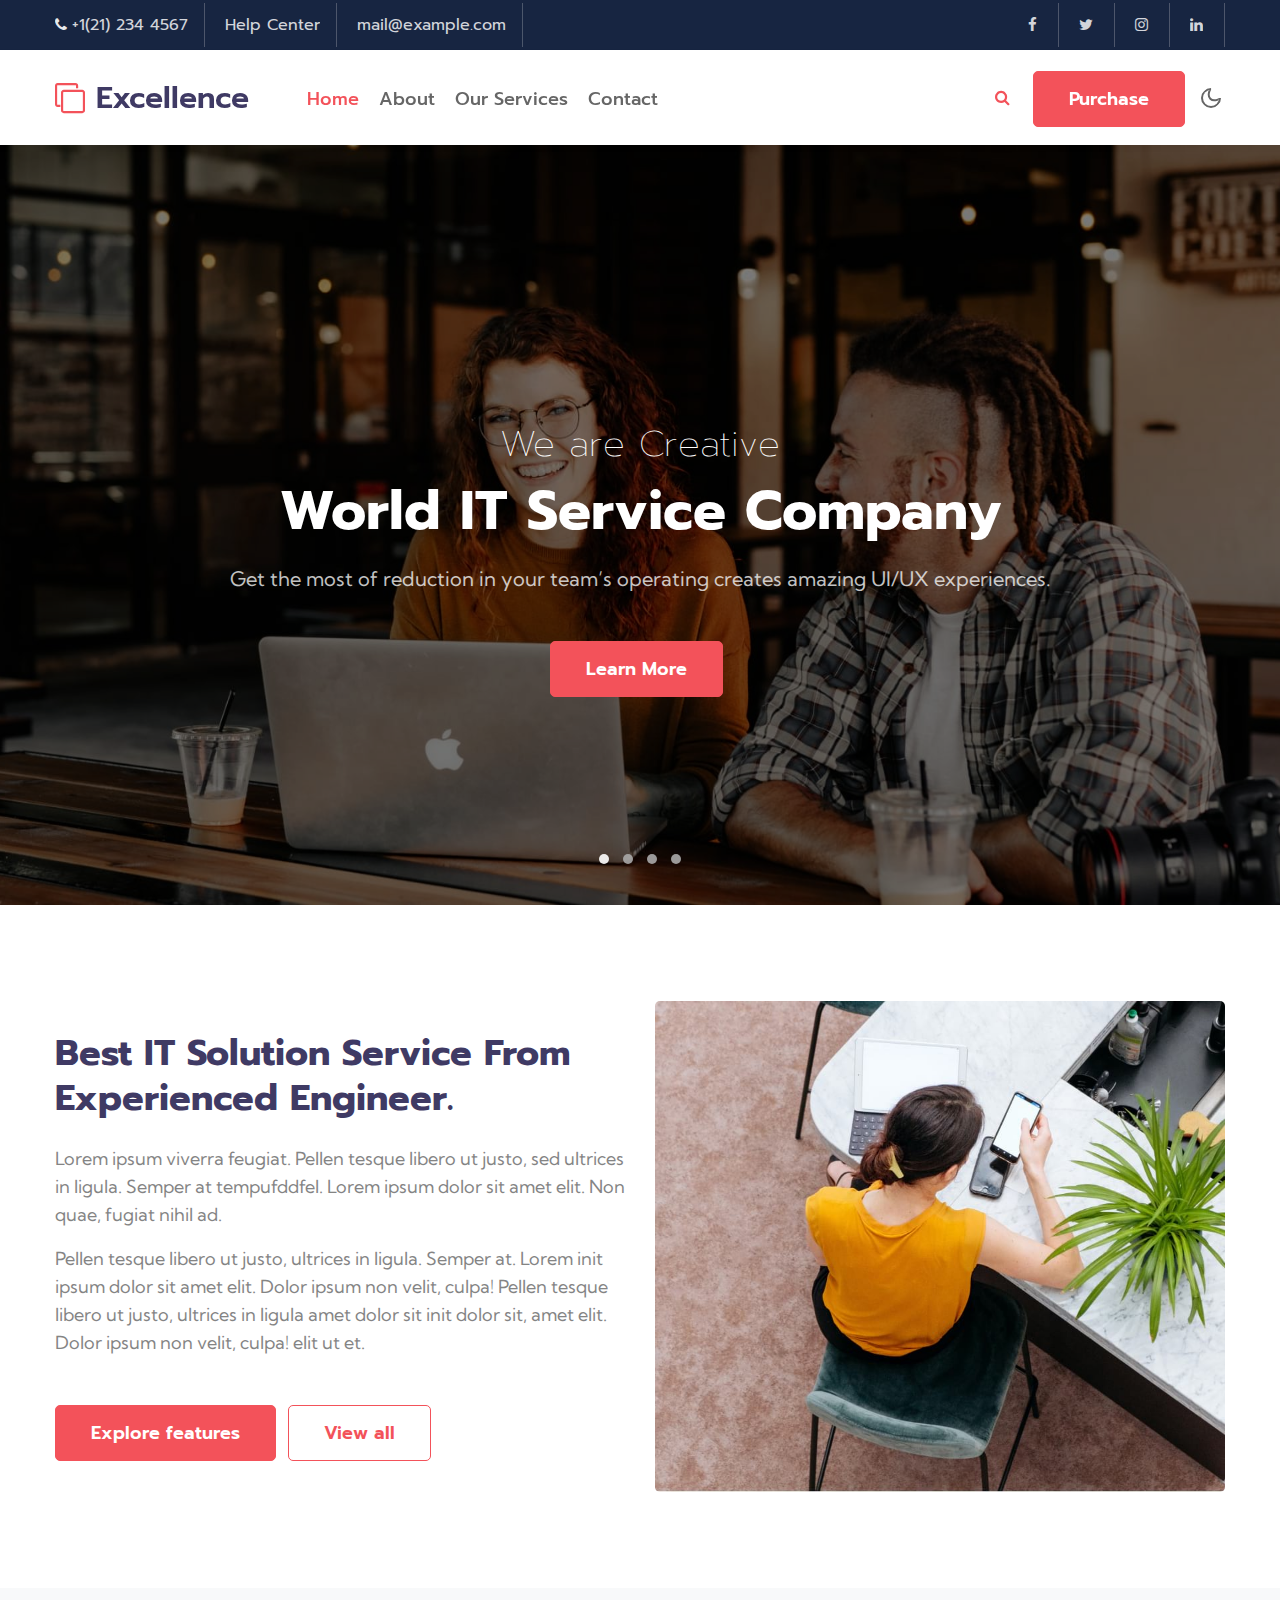
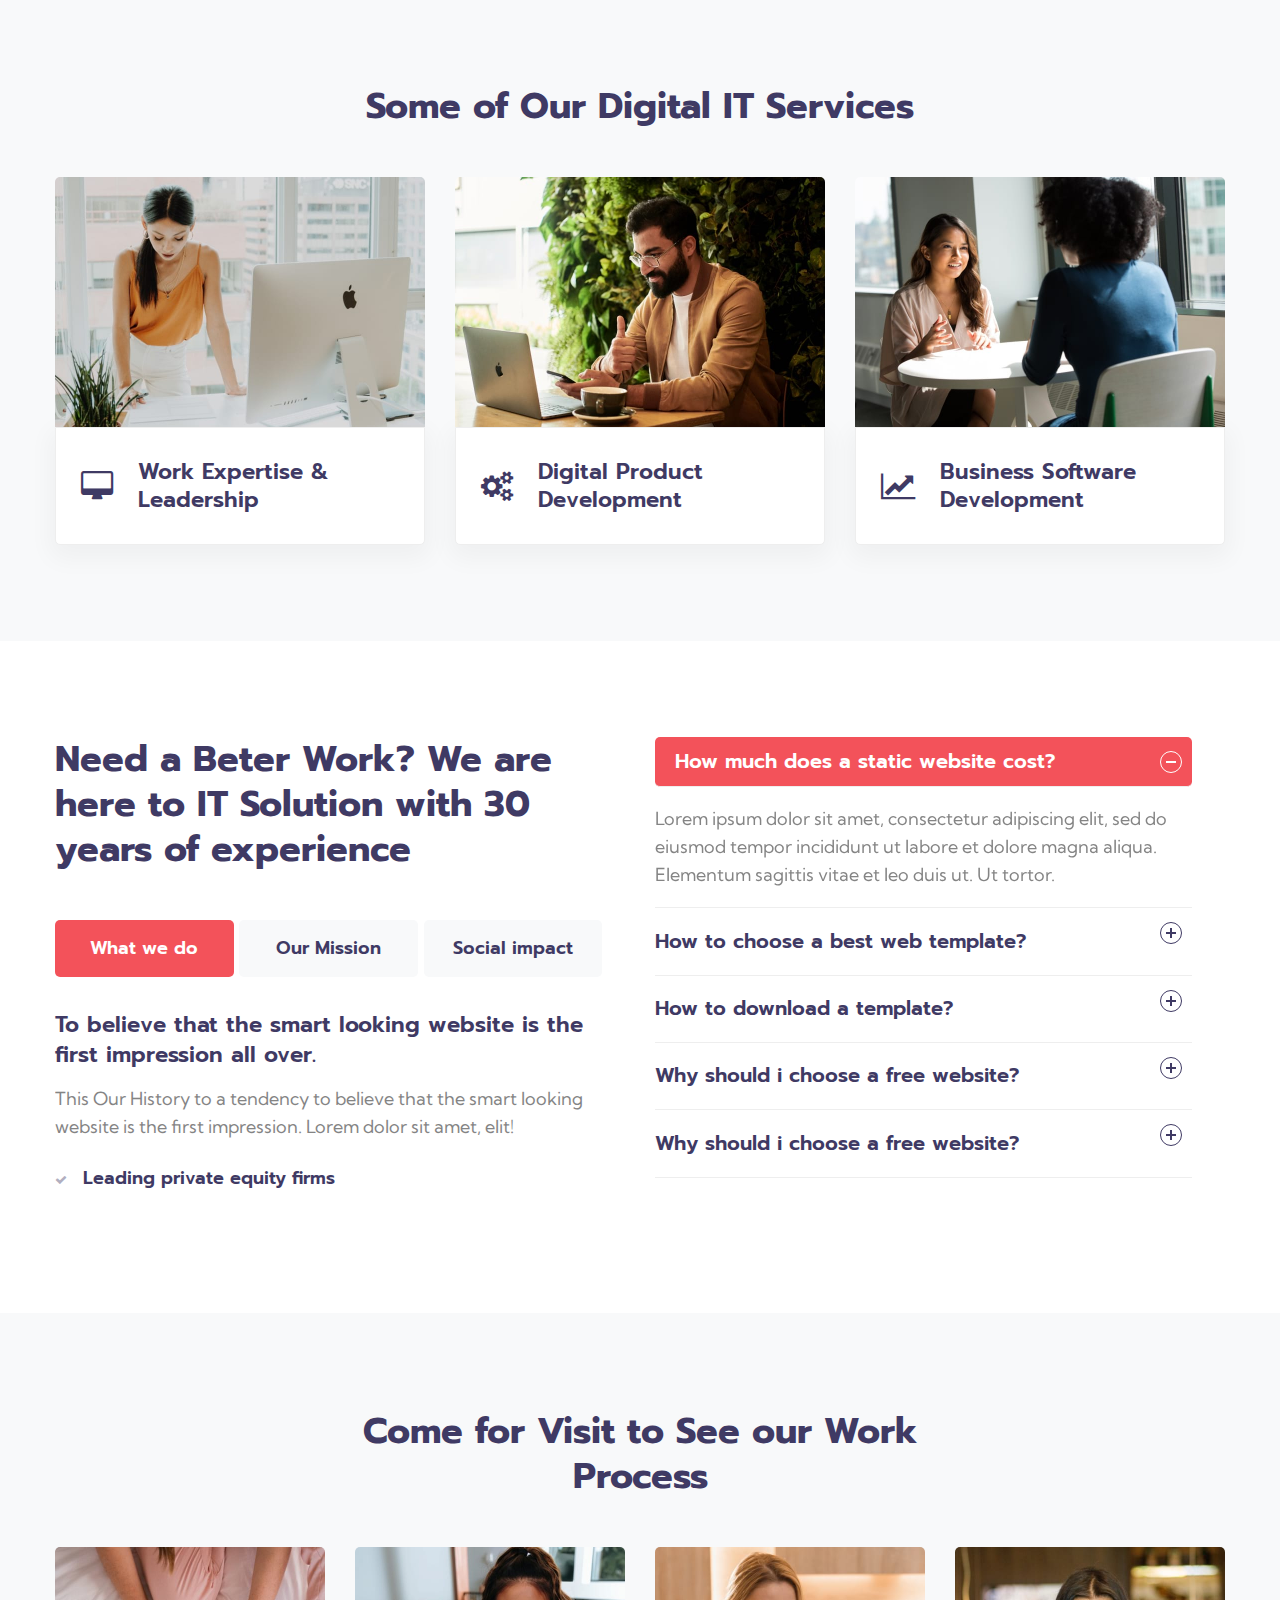
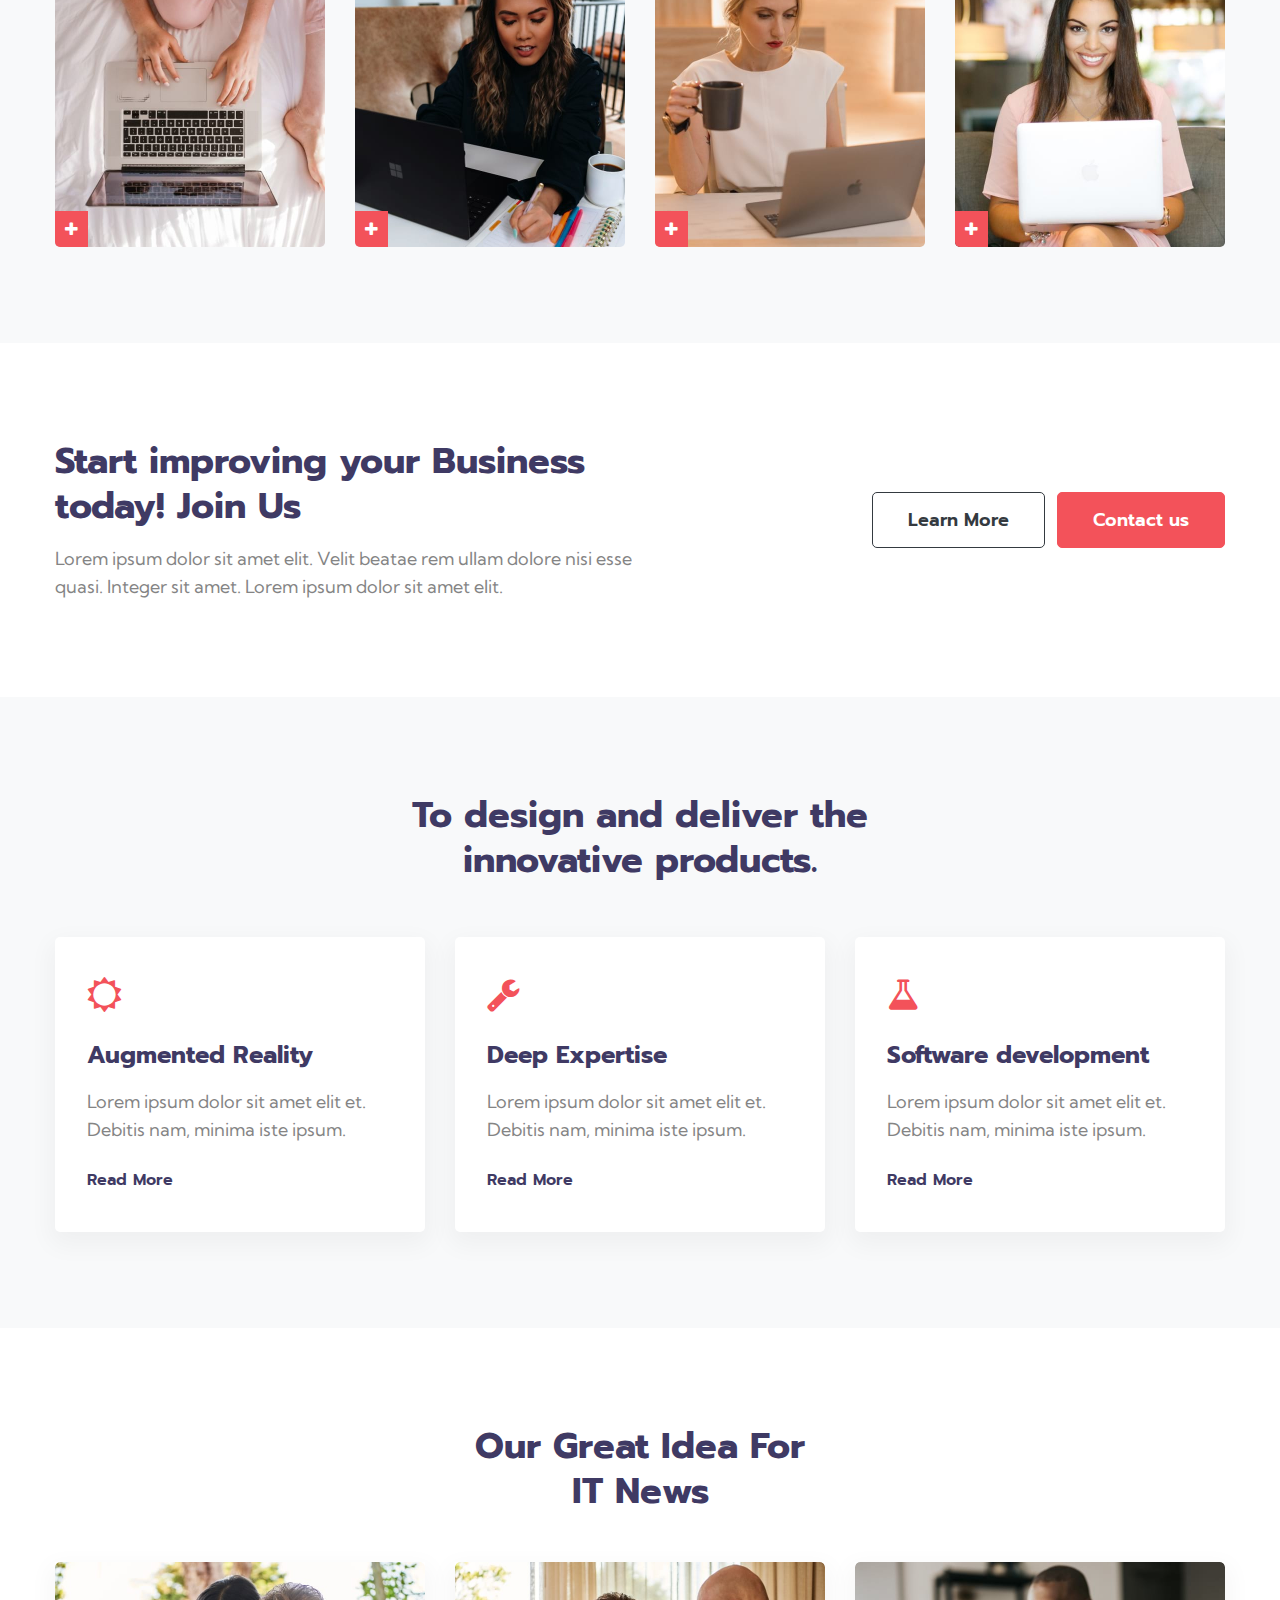
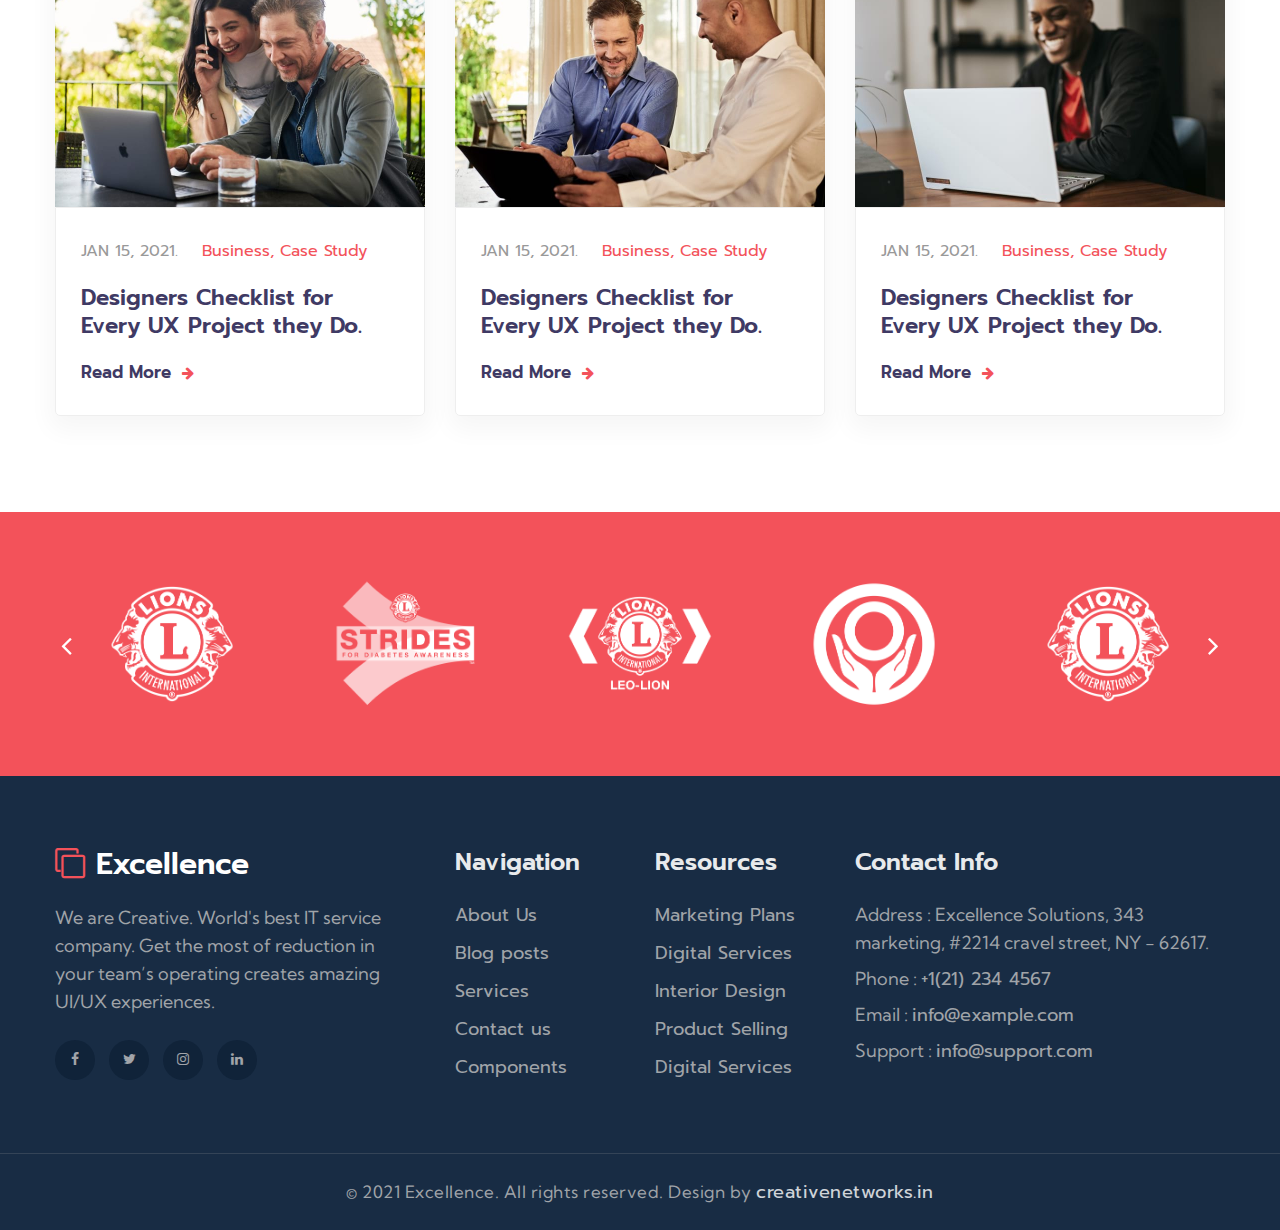
<file: starter/index.html>
<!doctype html>
<html lang="en">
  <head>
    <!-- Required meta tags -->
    <meta charset="utf-8">
    <meta name="viewport" content="width=device-width, initial-scale=1, shrink-to-fit=no">

    <title>Excellence - Business Category Bootstrap Responsive Website Template - Home </title>

    <link href="//fonts.googleapis.com/css2?family=Prompt:wght@300;400;600&display=swap" rel="stylesheet">
    <link href="//fonts.googleapis.com/css2?family=Kumbh+Sans:wght@300;400;700&display=swap" rel="stylesheet">

    <!-- Template CSS -->
    <link rel="stylesheet" href="assets/css/style-starter.css">
  </head>
  <body>

    <!-- top header -->
    <section class="w3l-top-header">
      <div class="container">
          <div class="top-header-2">
              <div class="d-grid main-top">
                  <div class="top-headers">
                      <ul class="left-info">
                          <li>
                              <span class="fa fa-phone"></span><a href="tel:+1(21) 234 4567">+1(21) 234 4567</a>
                          </li>
                          <li class="">
                              <a href="#help" class="d-md-block d-none">Help Center</a>
                          </li>
                          <li class="">
                              <a href="mailto:mail@example.com" class="d-md-block d-none">mail@example.com</a>
                          </li>
                      </ul>
                  </div>
                  <div class="top-headers">
                      <ul>
                          <li>
                              <a href="#facebook"><span class="fa fa-facebook"></span></a>
                          </li>
                          <li>
                              <a href="#twitter"><span class="fa fa-twitter"></span></a>
                          </li>
                          <li>
                              <a href="#instagram"><span class="fa fa-instagram"></span></a>
                          </li>
                          <li class="mr-0">
                              <a href="#linkedin"><span class="fa fa-linkedin"></span></a>
                          </li>
                      </ul>
                  </div>
              </div>
          </div>
      </div>
  </section>
  <!-- //top header -->
<header id="site-header" class="fixed-top">
  <section class="w3l-header-4">
      <div class="container">
          <nav class="navbar navbar-expand-lg navbar-light">
              <h1><a class="navbar-brand" href="index.html">
                  <span class="fa fa-clone"></span> Excellence
                  </a></h1>
              <button class="navbar-toggler collapsed" type="button" data-toggle="collapse" data-target="#navbarNav"
                  aria-controls="navbarNav" aria-expanded="false" aria-label="Toggle navigation">
                  <span class="fa icon-expand fa-bars"></span>
                  <span class="fa icon-close fa-times"></span>
              </button>

              <div class="collapse navbar-collapse" id="navbarNav">
                  <ul class="navbar-nav">
                      <li class="nav-item active">
                          <a class="nav-link" href="index.html">Home </a>
                      </li>
                      <li class="nav-item @@about__active">
                          <a class="nav-link" href="about.html">About</a>
                      </li>
                      <li class="nav-item @@services__active">
                          <a class="nav-link" href="services.html">Our Services</a>
                      </li>
                      <li class="nav-item @@contact__active">
                          <a class="nav-link" href="contact.html">Contact</a>
                      </li>
                  </ul>
                  <ul class="navbar-nav search-right mt-lg-0 mt-2">
                      <li class="nav-item mr-2" title="Search"><a href="#search" class="btn search-search">
                              <span class="fa fa-search" aria-hidden="true"></span></a></li>
                      <li class="nav-item"><a href="contact.html"
                              class="btn btn-primary d-none d-lg-block btn-style mr-3">Purchase</a></li>
                  </ul>

                  <!-- //toggle switch for light and dark theme -->
                  <!-- search popup -->
                  <div id="search" class="pop-overlay">
                      <div class="popup">
                          <form action="error.html" method="GET" class="d-flex">
                              <input type="search" placeholder="Search.." name="search" required="required" autofocus>
                              <button type="submit"><span class="fa fa-search"></span></button>
                              <a class="close" href="#close">&times;</a>
                          </form>
                      </div>
                  </div>
                  <!-- /search popup -->
              </div>
              <!-- toggle switch for light and dark theme -->
              <div class="mobile-position">
                  <nav class="navigation">
                      <div class="theme-switch-wrapper">
                          <label class="theme-switch" for="checkbox">
                              <input type="checkbox" id="checkbox">
                              <div class="mode-container">
                                  <i class="gg-sun"></i>
                                  <i class="gg-moon"></i>
                              </div>
                          </label>
                      </div>
                  </nav>
              </div>
          </nav>
      </div>
  </section>
</header>
<!-- main-slider -->
<section class="w3l-main-slider" id="home">
    <div class="companies20-content">
        <div class="owl-one owl-carousel owl-theme">
            <div class="item">
                <li>
                    <div class="slider-info banner-view bg bg2">
                        <div class="banner-info">
                            <div class="container">
                                <div class="banner-info-bg">
                                    <h6>We are Creative</h6>
                                    <h5>World IT Service company </h5>
                                    <p class="mt-md-4 mt-3">Get the most of reduction in your team’s operating
                                        creates amazing UI/UX experiences. </p>
                                    <a class="btn btn-style btn-primary mt-sm-5 mt-4 mr-2" href="about.html"> Learn More</a>
                                </div>
                            </div>
                        </div>
                    </div>
                </li>
            </div>
            <div class="item">
                <li>
                    <div class="slider-info  banner-view banner-top1 bg bg2">
                        <div class="banner-info">
                            <div class="container">
                                <div class="banner-info-bg">
                                    <h6>We are Creative</h6>
                                    <h5>World IT Service company </h5>
                                    <p class="mt-md-4 mt-3">Get the most of reduction in your team’s operating
                                        creates amazing UI/UX experiences. </p>
                                    <a class="btn btn-style btn-primary mt-sm-5 mt-4 mr-2" href="about.html"> Learn More</a>
                                </div>
                            </div>
                        </div>
                    </div>
                </li>
            </div>
            <div class="item">
                <li>
                    <div class="slider-info banner-view banner-top2 bg bg2">
                        <div class="banner-info">
                            <div class="container">
                                <div class="banner-info-bg">
                                    <h6>We are Creative</h6>
                                    <h5>World IT Service company </h5>
                                    <p class="mt-md-4 mt-3">Get the most of reduction in your team’s operating
                                        creates amazing UI/UX experiences. </p>
                                    <a class="btn btn-style btn-primary mt-sm-5 mt-4 mr-2" href="about.html"> Learn More</a>
                                </div>
                            </div>
                        </div>
                    </div>
                </li>
            </div>
            <div class="item">
                <li>
                    <div class="slider-info banner-view banner-top3 bg bg2">
                        <div class="banner-info">
                            <div class="container">
                                <div class="banner-info-bg">
                                    <h6>We are Creative</h6>
                                    <h5>World IT Service company </h5>
                                    <p class="mt-md-4 mt-3">Get the most of reduction in your team’s operating
                                        creates amazing UI/UX experiences. </p>
                                    <a class="btn btn-style btn-primary mt-sm-5 mt-4 mr-2" href="about.html"> Learn More</a>
                                </div>
                            </div>
                        </div>
                    </div>
                </li>
            </div>
        </div>
    </div>
</section>
<!-- /main-slider -->
<!-- about page about section -->
<section class="w3l-aboutblock1" id="about">
    <div class="midd-w3 py-5">
        <div class="container py-lg-5 py-md-3 py-2">
            <div class="row">
                <div class="col-lg-6 mb-lg-0 mb-md-5 mb-5 align-self">
                    <h3 class="title-big mx-0">Best IT Solution Service From Experienced Engineer. </h3>
                    <p class="mt-md-4 mt-3">Lorem ipsum viverra feugiat. Pellen tesque libero ut justo, sed
                        ultrices in ligula. Semper at tempufddfel. Lorem ipsum dolor sit amet
                        elit. Non quae, fugiat nihil ad. </p>
                    <p class="mt-3">Pellen tesque libero ut justo,
                        ultrices in ligula. Semper at. Lorem init ipsum dolor sit amet elit. Dolor ipsum non velit,
                        culpa! Pellen tesque libero ut justo, ultrices in ligula amet dolor sit init
                        dolor sit, amet elit. Dolor ipsum non velit, culpa! elit ut et.</p>
                    <a href="#features" class="btn btn-primary btn-style mt-md-5 mt-4 mr-2">Explore features</a>
                    <a href="#view" class="btn btn-outline-primary btn-style mt-md-5 mt-4"> View all</a>
                </div>
                <div class="col-lg-6">
                    <div class="position-relative">
                        <img src="assets/images/about.jpg" alt="" class="radius-image img-fluid">
                    </div>
                </div>
            </div>
        </div>
    </div>
</section>
<!-- //about page about section -->
<!--  services section -->
<div class="w3l-servicesblock2" id="services">
    <section id="grids5-block" class="py-5">
        <div class="container py-lg-5 py-md-4 py-2">
            <h3 class="title-big text-center">Some of Our Digital
                IT Services</h3>
            <div class="row mt-lg-5 mt-4">
                <div class="col-lg-4 col-md-6">
                    <div class="grids5-info">
                        <a href="#service" class="d-block zoom"><img src="assets/images/s1.jpg" alt=""
                                class="img-fluid service-image" /></a>
                        <div class="blog-info">
                            <span class="fa fa-desktop"></span>
                            <h4><a href="#service">Work Expertise & Leadership</a></h4>
                        </div>
                    </div>
                </div>
                <div class="col-lg-4 col-md-6 mt-md-0 mt-5">
                    <div class="grids5-info">
                        <a href="#service" class="d-block zoom"><img src="assets/images/s4.jpg" alt=""
                                class="img-fluid service-image" /></a>
                        <div class="blog-info">
                            <span class="fa fa-cogs"></span>
                            <h4><a href="#service">Digital Product Development</a></h4>
                        </div>
                    </div>
                </div>
                <div class="col-lg-4 col-md-6 mt-lg-0 mt-5">
                    <div class="grids5-info">
                        <a href="#service" class="d-block zoom"><img src="assets/images/s3.jpg" alt=""
                                class="img-fluid service-image" /></a>
                        <div class="blog-info">
                            <span class="fa fa-line-chart"></span>
                            <h4><a href="#service">Business Software Development</a></h4>
                        </div>
                    </div>
                </div>
            </div>
        </div>
    </section>
</div>
<!--  //services section -->
<section class="w3l-products w3l-faq-block py-5" id="projects">
    <div class="container py-lg-5 py-md-4 py-2">
        <div class="row ">
            <div class="col-lg-6 mx-auto">
                <h3 class="title-big mb-md-5 mb-4 mw-100">Need a Beter Work? We are here to IT Solution with 30 years of experience</h3>
                <!--Horizontal Tab-->
                <div id="parentHorizontalTab">
                    <ul class="resp-tabs-list hor_1 mb-2">
                        <li>What we do</li>
                        <li>Our Mission</li>
                        <li>Social impact</li>
                        <div class="clear"></div>
                    </ul>
                    <div class="resp-tabs-container hor_1">
                        <div class="products-content">
                            <h4 class="head">To believe that the smart looking website is the first impression all over.</h4>
                            <p>This Our History to a tendency to believe that the smart looking website is the first impression. 
                                Lorem dolor sit amet, elit!</p>
                                <ul class="w3l-right-book mt-4">
                                    <li><span class="fa fa-check" aria-hidden="true"></span>Leading private equity firms</li>
                                </ul>
                        </div>
                        <div class="products-content">
                            <h4 class="head">This Our History to a tendency to believe that the smart looking website is the first impression.</h4>
                            <p>Lorem ipsum dolor sit amet, elit. Id ab commodi impedit magnam sint voluptates.
                            Minima velit expedita maiores, sit at in!</p>
                            <ul class="w3l-right-book mt-4">
                                <li><span class="fa fa-check" aria-hidden="true"></span>Helping Nonprofit organizations</li>
                                <li><span class="fa fa-check" aria-hidden="true"></span>Leading private equity firms</li>
                            </ul>
                        </div>
                        <div class="products-content">
                            <h4 class="head">This Our History to a tendency to believe thes that smart looking website is the first impression.</h4>
                            <p>Lorem ipsum dolor sit amet, elit. Id ab commodi impedit magnam sint voluptates.
                            Minima velit expedita maiores, sit at in!</p>
                            <ul class="w3l-right-book mt-4">
                                <li><span class="fa fa-check" aria-hidden="true"></span>Always Fast and friendly support</li>
                                <li><span class="fa fa-check" aria-hidden="true"></span>Experienced Professional Team</li>
                            </ul>
                        </div>
                    </div>
                </div>
            </div>
            <div class="col-lg-6 pr-lg-5 mt-lg-0 mt-sm-5 mt-4">
                <div class="accordion">
                    <div class="accordion-item">
                        <button id="accordion-button-1" aria-expanded="true"><span class="accordion-title">How much does
                                a static website cost?</span><span class="icon" aria-hidden="true"></span></button>
                        <div class="accordion-content">
                            <p>Lorem ipsum dolor sit amet, consectetur adipiscing elit, sed do eiusmod tempor
                                incididunt ut labore et dolore magna aliqua. Elementum sagittis vitae et leo duis
                                ut. Ut tortor.</p>
                        </div>
                    </div>
                    <div class="accordion-item">
                        <button id="accordion-button-2" aria-expanded="false"><span class="accordion-title">How to
                                choose a best web template?</span><span class="icon" aria-hidden="true"></span></button>
                        <div class="accordion-content">
                            <p>Lorem ipsum dolor sit amet, consectetur adipiscing elit, sed do eiusmod tempor
                                incididunt ut labore et dolore magna aliqua. Elementum sagittis vitae et leo duis
                                ut. Ut pretium.</p>
                        </div>
                    </div>
                    <div class="accordion-item">
                        <button id="accordion-button-3" aria-expanded="false"><span class="accordion-title">How to download a template?</span><span class="icon" aria-hidden="true"></span></button>
                        <div class="accordion-content">
                            <p>Lorem ipsum dolor sit amet, consectetur adipiscing elit, sed do eiusmod tempor
                                incididunt ut labore et dolore magna aliqua. Elementum sagittis vitae et leo duis
                                ut. Ut tortor.</p>
                        </div>
                    </div>
                    <div class="accordion-item">
                        <button id="accordion-button-4" aria-expanded="false"><span class="accordion-title">Why should i choose a free website?</span><span class="icon" aria-hidden="true"></span></button>
                        <div class="accordion-content">
                            <p>Lorem ipsum dolor sit amet, consectetur adipiscing elit, sed do eiusmod tempor
                                incididunt ut labore et dolore magna aliqua. Elementum sagittis vitae et leo duis
                                ut. Ut potenti.</p>
                        </div>
                    </div>
                    <div class="accordion-item">
                        <button id="accordion-button-4" aria-expanded="false"><span class="accordion-title">Why should i choose a free website?</span><span class="icon" aria-hidden="true"></span></button>
                        <div class="accordion-content">
                            <p>Lorem ipsum dolor sit amet, consectetur adipiscing elit, sed do eiusmod tempor
                                incididunt ut labore et dolore magna aliqua. Elementum sagittis vitae et leo duis
                                ut. Ut potenti.</p>
                        </div>
                    </div>
                </div>
            </div>
        </div>
    </div>
</section>
<!--  services section -->
<div class="w3l-servicesblock2" id="process">
    <section id="grids5-block" class="py-5">
        <div class="container py-lg-5 py-md-4 py-2">
            <h3 class="title-big text-center">Come for Visit to See our
                Work Process</h3>
            <div class="row mt-lg-5 mt-4">
                <div class="col-lg-3 col-sm-6">
                    <div class="grids5-info">
                        <a href="#service" class="blog-image d-block zoom"><img src="assets/images/p1.jpg" alt=""
                                class="img-fluid radius-image" />
                            <div class="image-overlay">
                                <h4>Dedicated IT Solution</h4>
                                <p>Lorem ipsum dolor sit amet consectetur adipisicing elit. Esse, consectetur.</p>
                            </div>
                            <div class="iconic-plus">
                                <span class="fa fa-plus"></span>
                            </div>
                        </a>
                    </div>
                </div>
                <div class="col-lg-3 col-sm-6 mt-md-0 mt-4">
                    <div class="grids5-info">
                        <a href="#service" class="blog-image d-block zoom"><img src="assets/images/p2.jpg" alt=""
                                class="img-fluid radius-image" />
                            <div class="image-overlay">
                                <h4>Software Product Development</h4>
                                <p>Lorem ipsum dolor sit amet consectetur adipisicing elit. Esse, consectetur.</p>
                            </div>
                            <div class="iconic-plus">
                                <span class="fa fa-plus"></span>
                            </div>
                        </a>
                    </div>
                </div>
                <div class="col-lg-3 col-sm-6 mt-lg-0 mt-4">
                    <div class="grids5-info">
                        <a href="#service" class="blog-image d-block zoom"><img src="assets/images/p3.jpg" alt=""
                                class="img-fluid radius-image" />
                            <div class="image-overlay">
                                <h4>Deep Leadership Expertise</h4>
                                <p>Lorem ipsum dolor sit amet consectetur adipisicing elit. Esse, consectetur.</p>
                            </div>
                            <div class="iconic-plus">
                                <span class="fa fa-plus"></span>
                            </div>
                        </a>
                    </div>
                </div>
                <div class="col-lg-3 col-sm-6 mt-lg-0 mt-4">
                    <div class="grids5-info">
                        <a href="#service" class="blog-image d-block zoom"><img src="assets/images/p4.jpg" alt=""
                                class="img-fluid radius-image" />
                            <div class="image-overlay">
                                <h4>Dedicated IT Solution</h4>
                                <p>Lorem ipsum dolor sit amet consectetur adipisicing elit. Esse, consectetur.</p>
                            </div>
                            <div class="iconic-plus">
                                <span class="fa fa-plus"></span>
                            </div>
                        </a>
                    </div>
                </div>
            </div>
        </div>
    </section>
</div>
<!--  //services section -->
<section class="w3l-bottom1 py-5">
    <div class="container py-md-5 py-sm-4 py-2">
        <div class="row">
            <div class="col-lg-7">
                <div class="bottom-info">
                    <div class="header-section">
                        <h3 class="title-big mx-0">Start improving your Business today! Join Us</h3>
                        <p class="mt-3 pr-lg-5">Lorem ipsum dolor sit amet elit. Velit beatae
                            rem ullam dolore nisi esse quasi. Integer sit amet. Lorem ipsum dolor sit
                            amet elit.</p>
                    </div>
                </div>
            </div>
            <div class="col-lg-5 align-self text-lg-right">
                <a href="#learn" class="btn btn-style btn-outline-dark mt-lg-0 mt-md-5 mt-4 mr-2">Learn More </a>
                <a href="contact.html" class="btn btn-style btn-primary mt-lg-0 mt-md-5 mt-4">Contact us</a>
        </div>
    </div>
</section>
<section class="w3l-services-block-3 py-5" id="services">
    <div class="features-main py-lg-5 py-md-3">
        <div class="container">
            <div class="header-section text-center mx-auto">
                <h3 class="title-big">To design and deliver the innovative products.</h3>
            </div>
            <div class="row features mt-lg-4">
                <div class="col-lg-4 col-md-6 feature-grid">
                    <a href="#url">
                        <div class="feature-body service1">
                            <div class="feature-img">
                                <span class="fa fa-sun-o" aria-hidden="true"></span>
                            </div>
                            <div class="feature-info mt-4">
                                <h3 class="feature-titel mb-3">Augmented Reality </h3>
                                <p class="feature-text">Lorem ipsum dolor sit amet elit et. Debitis nam, minima iste
                                    ipsum.
                                </p>
                                <a href="#read" class="read mt-4 d-block"> Read More</a>
                            </div>
                        </div>
                    </a>
                </div>
                <div class="col-lg-4 col-md-6 feature-grid">
                    <a href="#url">
                        <div class="feature-body service2">
                            <div class="feature-img">
                                <span class="fa fa-wrench icon-fea" aria-hidden="true"></span>
                            </div>
                            <div class="feature-info mt-4">
                                <h3 class="feature-titel mb-3">Deep Expertise</h3>
                                <p class="feature-text">Lorem ipsum dolor sit amet elit et. Debitis nam, minima iste
                                    ipsum.
                                </p>
                                <a href="#read" class="read mt-4 d-block"> Read More</a>
                            </div>
                        </div>
                    </a>
                </div>
                <div class="col-lg-4 col-md-6 feature-grid">
                    <a href="#url">
                        <div class="feature-body service3">
                            <div class="feature-img">
                                <span class="fa fa-flask" aria-hidden="true"></span>
                            </div>
                            <div class="feature-info mt-4">
                                <h3 class="feature-titel mb-3">Software development</h3>
                                <p class="feature-text">Lorem ipsum dolor sit amet elit et. Debitis nam, minima iste
                                    ipsum.
                                </p>
                                <a href="#read" class="read mt-4 d-block"> Read More</a>
                            </div>
                        </div>
                    </a>
                </div>
            </div>
        </div>
    </div>
</section>

<!--  News section -->
<div class="w3l-news text-11" id="homeblog">
    <section id="grids5-block" class="py-5">
        <div class="container py-lg-5 py-md-4 py-2">
            <h3 class="title-big text-center">Our Great Idea For<br>
                IT News</h3>
            <div class="row mt-lg-5 mt-4 text11-content">
                <div class="col-lg-4 col-md-6 mt-md-0 mt-sm-4">
                    <div class="grids5-info">
                        <a href="#blog-single" class="blog-image d-block zoom"><img src="assets/images/blog1.jpg"
                                alt="" class="img-fluid news-image" />
                            <div class="image-overlay">
                                <span class="fa fa-plus"></span>
                            </div>
                        </a>
                        <div class="blog-info card-body blog-details">
                            <h6 class="">Jan 15, 2021.</h6>
                            <a href="#category" class="post">Business, Case study</a>
                            
                            <a href="#blog-single" class="blog-desc">Designers Checklist for Every UX
                                Project they Do.</a>
                                <a href="#blog-single" class="read">Read more <span
                                        class="fa fa-arrow-right"></span></a>
                        </div>
                    </div>
                </div>
                <div class="col-lg-4 col-md-6 mt-md-0 mt-5">
                    <div class="grids5-info">
                        <a href="#blog-single" class="blog-image d-block zoom"><img src="assets/images/blog6.jpg"
                                alt="" class="img-fluid news-image" />
                            <div class="image-overlay">
                                <span class="fa fa-plus"></span>
                            </div>
                        </a>
                        <div class="blog-info card-body blog-details">
                            <h6 class="">Jan 15, 2021.</h6>
                            <a href="#category" class="post">Business, Case study</a>
                            
                            <a href="#blog-single" class="blog-desc">Designers Checklist for Every UX
                                Project they Do.</a>
                                <a href="#blog-single" class="read">Read more <span
                                        class="fa fa-arrow-right"></span></a>
                        </div>
                    </div>
                </div>
                <div class="col-lg-4 col-md-6 mt-lg-0 mt-5">
                    <div class="grids5-info">
                        <a href="#blog-single" class="blog-image d-block zoom"><img src="assets/images/blog3.jpg"
                                alt="" class="img-fluid news-image" />
                            <div class="image-overlay">
                                <span class="fa fa-plus"></span>
                            </div>
                        </a>
                        <div class="blog-info card-body blog-details">
                            <h6 class="">Jan 15, 2021.</h6>
                            <a href="#category" class="post">Business, Case study</a>
                            <a href="#blog-single" class="blog-desc">Designers Checklist for Every UX
                                Project they Do.</a>
                                <a href="#blog-single" class="read">Read more <span
                                        class="fa fa-arrow-right"></span></a>
                        </div>
                    </div>
                </div>
            </div>
        </div>
    </section>
</div>
<!--  //News section -->

<!-- customers Section -->
<section class="w3l-customers py-md-5 py-4" id="clients">
    <div class="container">
        <div class="row">
            <div class="col-md-12">
                <div class="owl-three owl-carousel owl-theme logo-view">
                    <div class="item">
                        <img src="assets/images/logo1.png" alt="company-logo" class="img-fluid">
                    </div>
                    <div class="item">
                        <img src="assets/images/logo2.png" alt="company-logo" class="img-fluid">

                    </div>
                    <div class="item">
                        <img src="assets/images/logo3.png" alt="company-logo" class="img-fluid">

                    </div>
                    <div class="item">
                        <img src="assets/images/logo4.png" alt="company-logo" class="img-fluid">

                    </div>
                    <div class="item">
                        <img src="assets/images/logo1.png" alt="company-logo" class="img-fluid">

                    </div>
                    <div class="item">
                        <img src="assets/images/logo2.png" alt="company-logo" class="img-fluid">

                    </div>
                    <div class="item">
                        <img src="assets/images/logo3.png" alt="company-logo" class="img-fluid">

                    </div>
                    <div class="item">
                        <img src="assets/images/logo4.png" alt="company-logo" class="img-fluid">

                    </div>
                </div>
            </div>
        </div>
    </div>
</section>
<!-- //customers Section -->
<!-- footer -->
<section class="w3l-footer-29-main">
  <div class="footer-29 py-5">
    <div class="container py-lg-4">
      <div class="row footer-top-29">
        <div class="col-lg-4 col-md-6 col-sm-7 footer-list-29 footer-1 pr-lg-5">
          <div class="footer-logo mb-4">
            <a class="navbar-brand" href="index.html">
              <span class="fa fa-clone"></span> Excellence</a>
          </div>
          <p>We are Creative. World's best IT service company. Get the most of reduction in your team’s operating
            creates amazing UI/UX experiences. </p>
          <div class="main-social-footer-29 mt-4">
            <a href="#facebook" class="facebook"><span class="fa fa-facebook"></span></a>
            <a href="#twitter" class="twitter"><span class="fa fa-twitter"></span></a>
            <a href="#instagram" class="instagram"><span class="fa fa-instagram"></span></a>
            <a href="#linkedin" class="linkedin"><span class="fa fa-linkedin"></span></a>
          </div>
        </div>
        <div class="col-lg-2 col-md-6 col-sm-5 col-6 footer-list-29 footer-2 mt-sm-0 mt-5">

          <ul>
            <h6 class="footer-title-29">Navigation</h6>
            <li><a href="about.html">About Us</a></li>
            <li><a href="index.html#homeblog"> Blog posts</a></li>
            <li><a href="services.html">Services</a></li>
            <li><a href="contact.html">Contact us</a></li>
            <li><a href="#components"> Components</a></li>
          </ul>
        </div>
        <div class="col-lg-2 col-md-6 col-sm-5 col-6 footer-list-29 footer-3 mt-lg-0 mt-5">
          <h6 class="footer-title-29">Resources</h6>
          <ul>
            <li><a href="#traning">Marketing Plans</a></li>
            <li><a href="#marketplace">Digital Services</a></li>
            <li><a href="#experts">Interior Design</a></li>
            <li><a href="#platform">Product Selling</a></li>
            <li><a href="#marketplace">Digital Services</a></li>
          </ul>

        </div>
        <div class="col-lg-4 col-md-6 col-sm-7 footer-list-29 footer-4 mt-lg-0 mt-5">
          <h6 class="footer-title-29">Contact Info </h6>
          <p>Address : Excellence Solutions, 343 marketing, #2214 cravel street, NY - 62617.</p>
          <p class="mt-2">Phone : <a href="tel:+1(21) 234 4567">+1(21) 234 4567</a></p>
          <p class="mt-2">Email : <a href="mailto:info@example.com">info@example.com</a></p>
          <p class="mt-2">Support : <a href="mailto:info@support.com">info@support.com</a></p>
        </div>
      </div>
    </div>
  </div>
  <!-- copyright -->
  <section class="w3l-copyright text-center">
    <div class="container">
      <p class="copy-footer-29">© 2021 Excellence. All rights reserved. Design by <a href="https://creativenetworks.in/"
          target="_blank">
          creativenetworks.in</a></p>
    </div>

    <!-- move top -->
    <button onclick="topFunction()" id="movetop" title="Go to top">
      &#10548;
    </button>
    <script>
      // When the user scrolls down 20px from the top of the document, show the button
      window.onscroll = function () {
        scrollFunction()
      };

      function scrollFunction() {
        if (document.body.scrollTop > 20 || document.documentElement.scrollTop > 20) {
          document.getElementById("movetop").style.display = "block";
        } else {
          document.getElementById("movetop").style.display = "none";
        }
      }

      // When the user clicks on the button, scroll to the top of the document
      function topFunction() {
        document.body.scrollTop = 0;
        document.documentElement.scrollTop = 0;
      }
    </script>
    <!-- /move top -->
  </section>
  <!-- //copyright -->
</section>
<!-- //footer -->

<!--  javascripts file here -->
<script src="assets/js/jquery-3.3.1.min.js"></script>

<script src="assets/js/theme-change.js"></script> <!-- //light and dark mode switch js -->

<script src="assets/js/jquery-1.9.1.min.js"></script>
<!-- faq -->
<script>
  const items = document.querySelectorAll(".accordion button");

  function toggleAccordion() {
    const itemToggle = this.getAttribute('aria-expanded');

    for (i = 0; i < items.length; i++) {
      items[i].setAttribute('aria-expanded', 'false');
    }

    if (itemToggle == 'false') {
      this.setAttribute('aria-expanded', 'true');
    }
  }

  items.forEach(item => item.addEventListener('click', toggleAccordion));
</script>
<!-- //faq -->

<script src="assets/js/easyResponsiveTabs.js"></script>
<!--Plug-in Initialisation-->
<script type="text/javascript">
  $(document).ready(function () {
    //Horizontal Tab
    $('#parentHorizontalTab').easyResponsiveTabs({
      type: 'default', //Types: default, vertical, accordion
      width: 'auto', //auto or any width like 600px
      fit: true, // 100% fit in a container
      tabidentify: 'hor_1', // The tab groups identifier
      activate: function (event) { // Callback function if tab is switched
        var $tab = $(this);
        var $info = $('#nested-tabInfo');
        var $name = $('span', $info);
        $name.text($tab.text());
        $info.show();
      }
    });
  });
</script>

<!-- owl carousel -->
<script src="assets/js/owl.carousel.js"></script>
<!-- script for banner slider-->
<script>
  $(document).ready(function () {
    $('.owl-one').owlCarousel({
      loop: true,
      margin: 0,
      nav: false,
      responsiveClass: true,
      autoplay: true,
      autoplayTimeout: 5000,
      autoplaySpeed: 1000,
      autoplayHoverPause: false,
      responsive: {
        0: {
          items: 1
        },
        480: {
          items: 1
        },
        667: {
          items: 1
        },
        1000: {
          items: 1
        }
      }
    })
  })
</script>
<!-- //script -->
<!-- owl carousel -->


<!-- script for customers -->
<script>
  $(document).ready(function () {
    $('.owl-three').owlCarousel({
      loop: true,
      margin: 0,
      nav: false,
      dots: false,
      responsiveClass: true,
      autoplay: true,
      autoplayTimeout: 5000,
      autoplaySpeed: 1000,
      autoplayHoverPause: false,
      responsive: {
        0: {
          items: 3,
          nav: true
        },
        480: {
          items: 3,
          nav: true
        },
        667: {
          items: 3,
          nav: true
        },
        800: {
          items: 4,
          nav: true
        },
        1000: {
          items: 5,
          nav: true
        }
      }
    })
  })
</script>
<!-- //customers owlcarousel -->

<!-- disable body scroll which navbar is in active -->
<!-- <script>
  $(function () {
    $('.navbar-toggler').click(function () {
      $('body').toggleClass('noscroll');
    })
  });
</script> -->
<!-- disable body scroll which navbar is in active -->

<!--/MENU-JS-->
<script>
  $(window).on("scroll", function () {
    var scroll = $(window).scrollTop();

    if (scroll >= 80) {
      $("#site-header").addClass("nav-fixed");
    } else {
      $("#site-header").removeClass("nav-fixed");
    }
  });

  //Main navigation Active Class Add Remove
  $(".navbar-toggler").on("click", function () {
    $("header").toggleClass("active");
  });
  $(document).on("ready", function () {
    if ($(window).width() > 991) {
      $("header").removeClass("active");
    }
    $(window).on("resize", function () {
      if ($(window).width() > 991) {
        $("header").removeClass("active");
      }
    });
  });
</script>
<!--//MENU-JS-->

<script src="assets/js/bootstrap.min.js"></script><!-- //bootstrap js -->

</body>

</html>
</file>
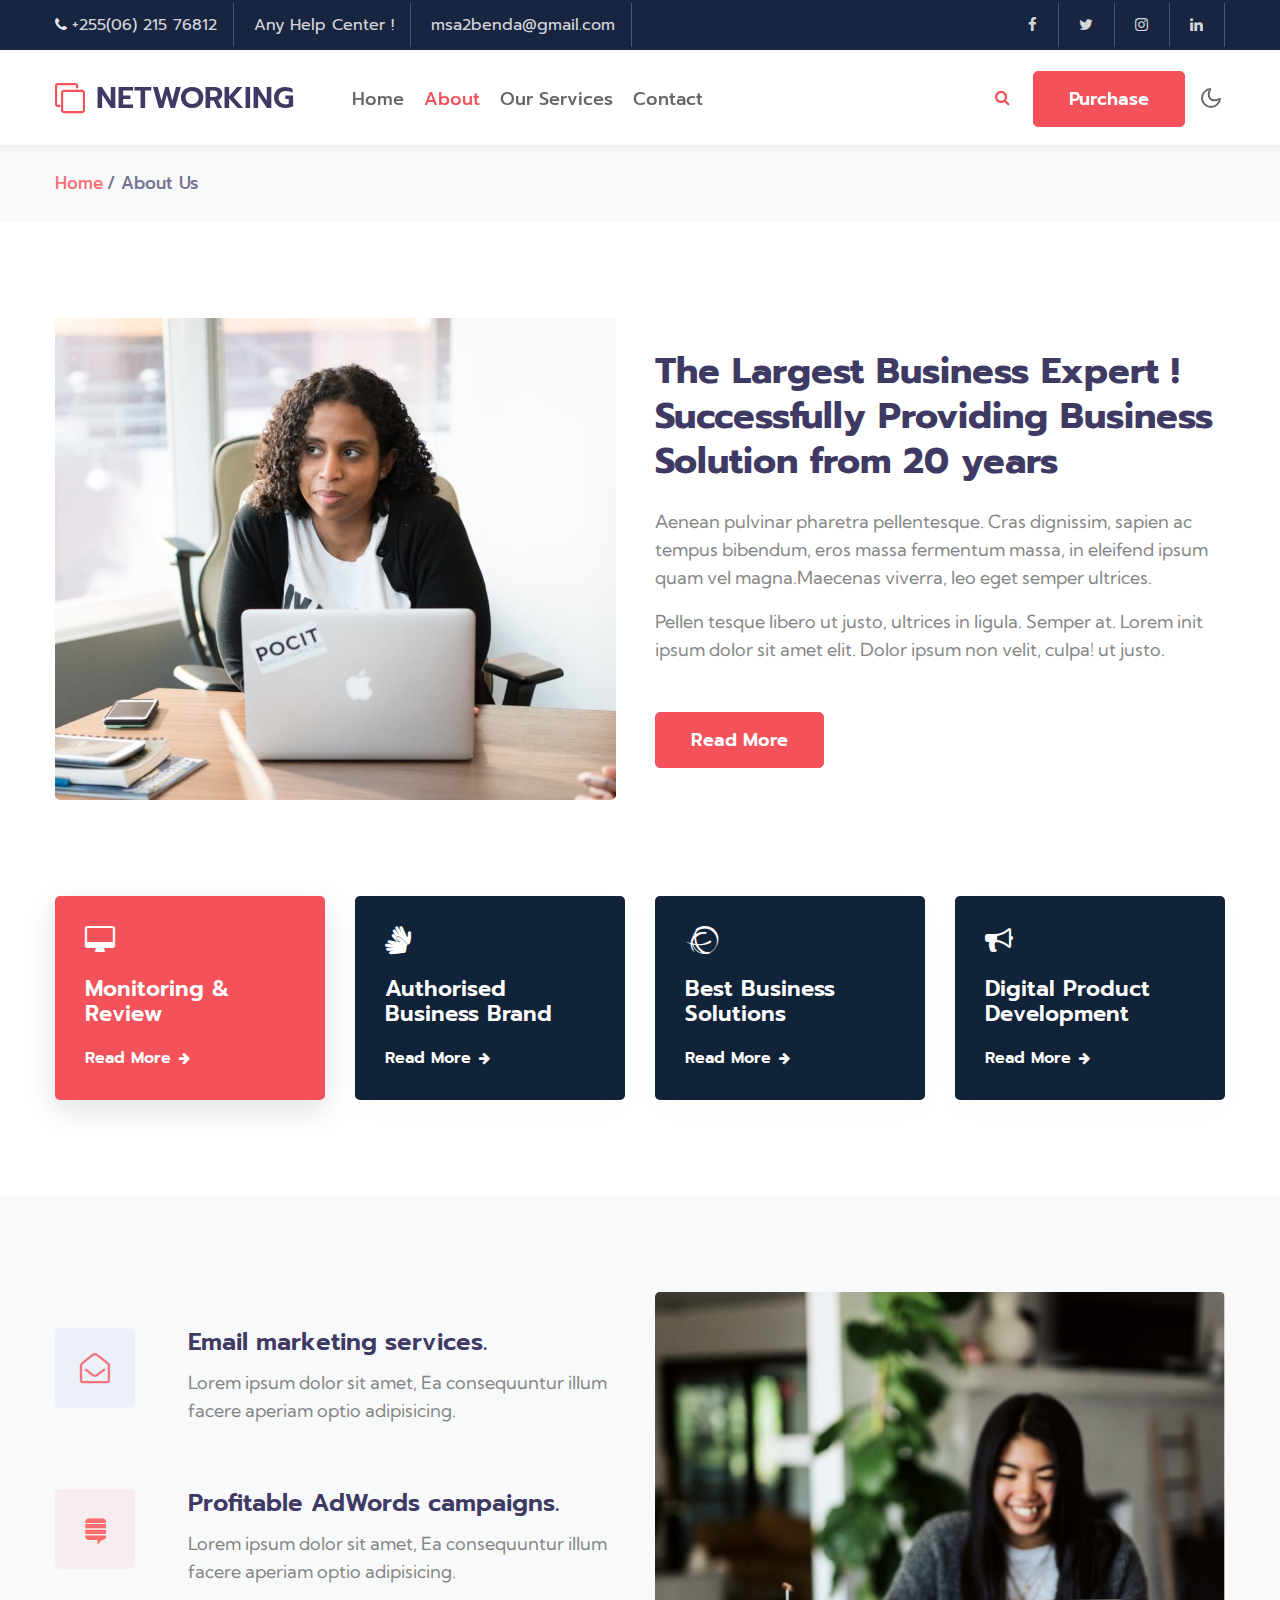
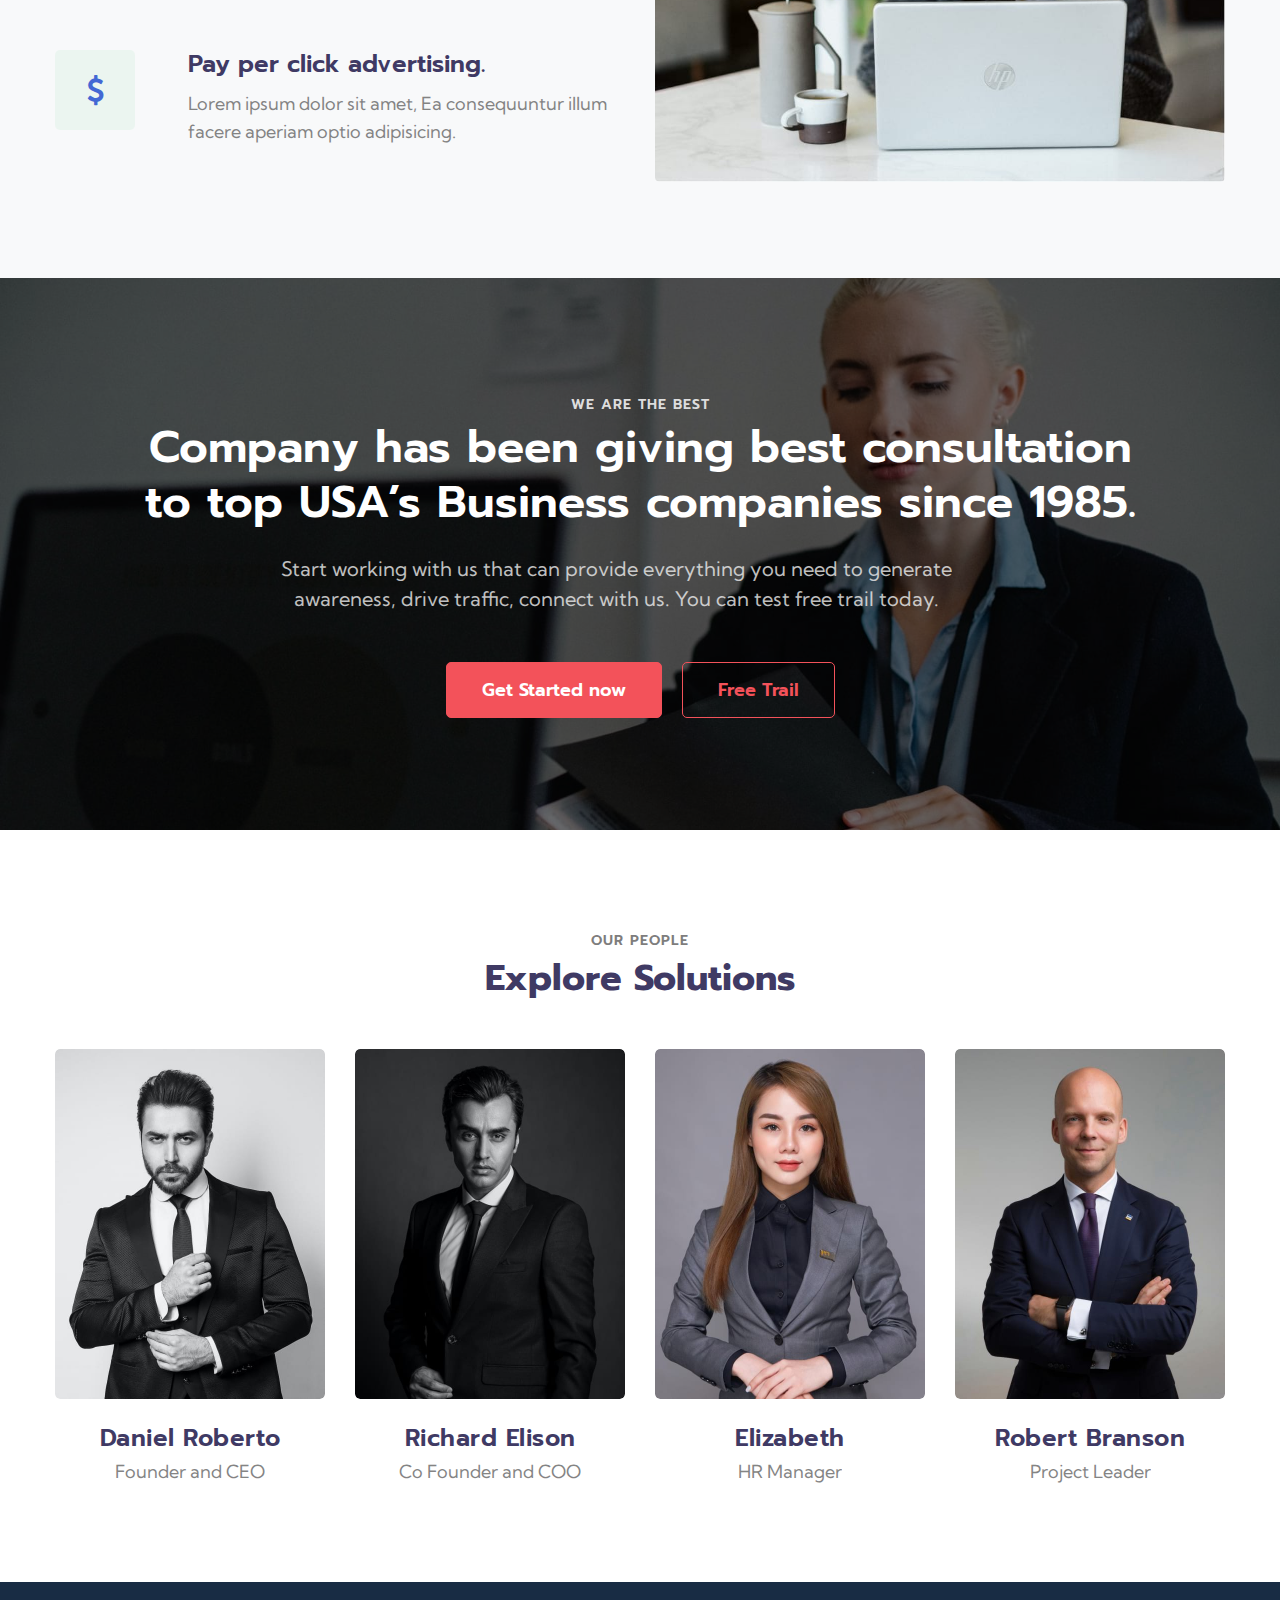
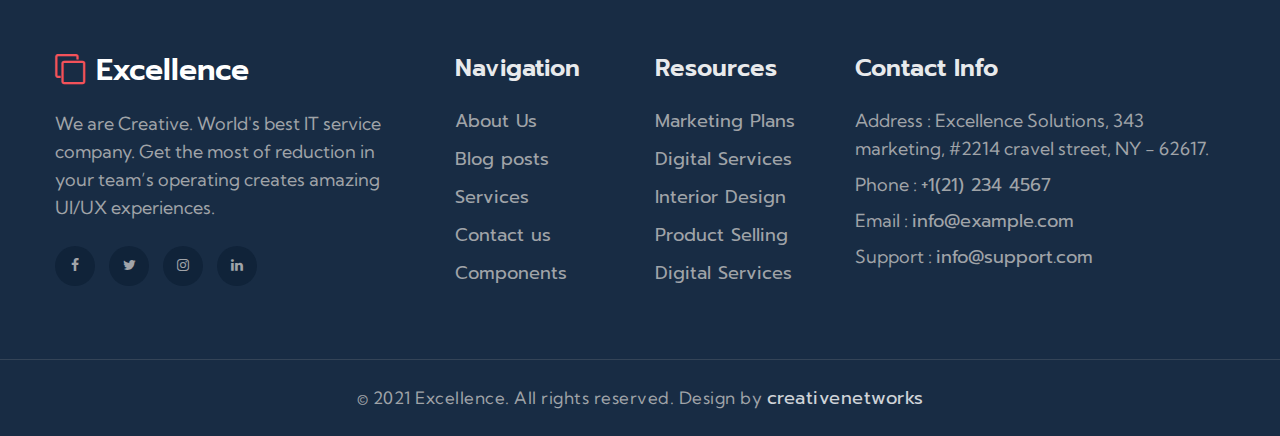
<file: starter/about.html>
<!doctype html>
<html lang="en">
  <head>
    <!-- Required meta tags -->
    <meta charset="utf-8">
    <meta name="viewport" content="width=device-width, initial-scale=1, shrink-to-fit=no">

    <title>NETWORKING | WORLD OF NETWORKING-</title>

    <link href="//fonts.googleapis.com/css2?family=Prompt:wght@300;400;600&display=swap" rel="stylesheet">
    <link href="//fonts.googleapis.com/css2?family=Kumbh+Sans:wght@300;400;700&display=swap" rel="stylesheet">

    <!-- Template CSS -->
    <link rel="stylesheet" href="assets/css/style-starter.css">
  </head>
  <body>

    <!-- top header -->
    <section class="w3l-top-header">
      <div class="container">
          <div class="top-header-2">
              <div class="d-grid main-top">
                  <div class="top-headers">
                      <ul class="left-info">
                          <li>
                              <span class="fa fa-phone"></span><a href="tel:+1(21) 234 4567">+255(06) 215 76812</a>
                          </li>
                          <li class="">
                              <a href="#help" class="d-md-block d-none">Any Help Center !</a>
                          </li>
                          <li class="">
                              <a href="mailto:mail@example.com" class="d-md-block d-none">msa2benda@gmail.com</a>
                          </li>
                      </ul>
                  </div>
                  <div class="top-headers">
                      <ul>
                          <li>
                              <a href="#facebook"><span class="fa fa-facebook"></span></a>
                          </li>
                          <li>
                              <a href="#twitter"><span class="fa fa-twitter"></span></a>
                          </li>
                          <li>
                              <a href="#instagram"><span class="fa fa-instagram"></span></a>
                          </li>
                          <li class="mr-0">
                              <a href="#linkedin"><span class="fa fa-linkedin"></span></a>
                          </li>
                      </ul>
                  </div>
              </div>
          </div>
      </div>
  </section>
  <!-- //top header -->
<header id="site-header" class="fixed-top">
  <section class="w3l-header-4">
      <div class="container">
          <nav class="navbar navbar-expand-lg navbar-light">
              <h1><a class="navbar-brand" href="index.html">
                  <span class="fa fa-clone"></span> NETWORKING
                  </a></h1>
              <button class="navbar-toggler collapsed" type="button" data-toggle="collapse" data-target="#navbarNav"
                  aria-controls="navbarNav" aria-expanded="false" aria-label="Toggle navigation">
                  <span class="fa icon-expand fa-bars"></span>
                  <span class="fa icon-close fa-times"></span>
              </button>

              <div class="collapse navbar-collapse" id="navbarNav">
                  <ul class="navbar-nav">
                      <li class="nav-item @@home__active">
                          <a class="nav-link" href="index.html">Home </a>
                      </li>
                      <li class="nav-item active">
                          <a class="nav-link" href="about.html">About</a>
                      </li>
                      <li class="nav-item @@services__active">
                          <a class="nav-link" href="services.html">Our Services</a>
                      </li>
                      <li class="nav-item @@contact__active">
                          <a class="nav-link" href="contact.html">Contact</a>
                      </li>
                  </ul>
                  <ul class="navbar-nav search-right mt-lg-0 mt-2">
                      <li class="nav-item mr-2" title="Search"><a href="#search" class="btn search-search">
                              <span class="fa fa-search" aria-hidden="true"></span></a></li>
                      <li class="nav-item"><a href="contact.html"
                              class="btn btn-primary d-none d-lg-block btn-style mr-3">Purchase</a></li>
                  </ul>

                  <!-- //toggle switch for light and dark theme -->
                  <!-- search popup -->
                  <div id="search" class="pop-overlay">
                      <div class="popup">
                          <form action="error.html" method="GET" class="d-flex">
                              <input type="search" placeholder="Search.." name="search" required="required" autofocus>
                              <button type="submit"><span class="fa fa-search"></span></button>
                              <a class="close" href="#close">&times;</a>
                          </form>
                      </div>
                  </div>
                  <!-- /search popup -->
              </div>
              <!-- toggle switch for light and dark theme -->
              <div class="mobile-position">
                  <nav class="navigation">
                      <div class="theme-switch-wrapper">
                          <label class="theme-switch" for="checkbox">
                              <input type="checkbox" id="checkbox">
                              <div class="mode-container">
                                  <i class="gg-sun"></i>
                                  <i class="gg-moon"></i>
                              </div>
                          </label>
                      </div>
                  </nav>
              </div>
          </nav>
      </div>
  </section>
</header>
<section class="w3l-breadcrumb">
  <div class="container">
    <ul class="breadcrumbs-custom-path">
      <li><a href="index.html">Home</a></li>
      <li class="active">/ About Us</li>
    </ul>
  </div>
</section>
<!-- about section -->
  <section class="w3l-text-6 py-5" id="about">
    <div class="text-6-mian py-lg-5 py-md-4">
      <div class="container">
        <div class="row top-cont-grid align-items-center">
          <div class="col-lg-6 left-img pr-lg-4">
            <img src="assets/images/about1.jpg" alt="" class="img-responsive radius-image img-fluid" />
          </div>
          <div class="col-lg-6 text-6-info mt-lg-0 mt-md-5 mt-4">
            <h3 class="title-big mw-100">The Largest Business Expert ! Successfully Providing Business Solution from 20 years</h3>
            <p class="mt-md-4 mt-3">Aenean pulvinar pharetra pellentesque. Cras dignissim, sapien ac tempus bibendum, eros massa fermentum
              massa, in eleifend ipsum quam vel magna.Maecenas viverra, leo eget semper ultrices.</p>
            <p class="mt-3">Pellen tesque libero ut justo,
                ultrices in ligula. Semper at. Lorem init ipsum dolor sit amet elit. Dolor ipsum non velit,
                culpa! ut justo.</p>
            <a href="#more" class="btn btn-style btn-primary mt-sm-5 mt-4">Read More</a>
          </div>
        </div>
      </div>
    </div>
  </section>
  <!-- //about section -->

  <!-- card section -->
  <section class="w3l-features-4">
    <div class="features4-block pb-5">
        <div class="container pb-lg-5 pb-md-4 pb-3">
            <div class="row features4-grids">
                <div class="col-xl-3 col-sm-6">
                    <div class="features4-grid active">
                        <div class="feature-images">
                            <span class="fa fa-desktop" aria-hidden="true"></span>
                        </div>
                        <h5><a href="#url">Monitoring & Review</a></h5>
                        <a href="#readmore" class="grid-link">Read More <span class="fa fa-arrow-right"></span></a>
                    </div>
                </div>
                <div class="col-xl-3 col-sm-6 mt-sm-0 mt-4">
                    <div class="features4-grid">
                        <div class="feature-images">
                            <span class="fa fa-sign-language" aria-hidden="true"></span>
                        </div>
                        <h5><a href="#url">Authorised Business Brand</a></h5>
                        <a href="#readmore" class="grid-link">Read More <span class="fa fa-arrow-right"></span></a>
                    </div>
                </div>
                <div class="col-xl-3 col-sm-6 mt-xl-0 mt-4">
                    <div class="features4-grid">
                        <div class="feature-images">
                            <span class="fa fa-ravelry" aria-hidden="true"></span>
                        </div>
                        <h5><a href="#url">Best Business Solutions</a></h5>
                        <a href="#readmore" class="grid-link">Read More <span class="fa fa-arrow-right"></span></a>
                    </div>
                </div>
                <div class="col-xl-3 col-sm-6 mt-xl-0 mt-4">
                    <div class="features4-grid">
                        <div class="feature-images">
                            <span class="fa fa-bullhorn" aria-hidden="true"></span>
                        </div>
                        <h5><a href="#url">Digital Product Development</a></h5>
                        <a href="#readmore" class="grid-link">Read More <span class="fa fa-arrow-right"></span></a>
                    </div>
                </div>
            </div>
        </div>
    </div>
</section>
<!-- //card section -->
  
<section class="w3l-content-4 py-5" id="features">
    <div class="content-4-main py-lg-5 py-md-4 py-2">
        <div class="container">
            <div class="content-info-in row align-items-center">
                <div class="content-left col-lg-6">
                    <div class="row content4-right-grids mb-sm-5 mb-4 pb-3">
                        <div class="col-2 content4-right-icon">
                            <div class="content4-icon icon-clr1">
                                <span class="fa fa-envelope-open-o"></span>
                            </div>
                        </div>
                        <div class="col-10 content4-right-info pl-lg-5">
                            <h6><a href="#url">Email marketing services.</a></h6>
                            <p>Lorem ipsum dolor sit amet, Ea consequuntur illum facere aperiam optio
                                adipisicing.</p>
                        </div>
                    </div>
                    <div class="row content4-right-grids mb-sm-5 mb-4 pb-3">
                        <div class="col-2 content4-right-icon">
                            <div class="content4-icon icon-clr2">
                                <span class="fa fa-stack-exchange"></span>
                            </div>
                        </div>
                        <div class="col-10 content4-right-info pl-lg-5">
                            <h6><a href="#url"> Profitable AdWords campaigns.</a></h6>
                            <p>Lorem ipsum dolor sit amet, Ea consequuntur illum facere aperiam optio
                                adipisicing.</p>
                        </div>
                    </div>
                    <div class="row content4-right-grids">
                        <div class="col-2 content4-right-icon">
                            <div class="content4-icon icon-clr3">
                                <span class="fa fa-dollar"></span>
                            </div>
                        </div>
                        <div class="col-10 content4-right-info pl-lg-5">
                            <h6><a href="#url">Pay per click advertising.</a></h6>
                            <p>Lorem ipsum dolor sit amet, Ea consequuntur illum facere aperiam optio
                                adipisicing.</p>
                        </div>
                    </div>
                </div>
                <div class="content-right col-lg-6 mt-lg-0 mt-5">
                    <img src="assets/images/about2.jpg" alt="" class="img-responsive radius-image img-fluid" />
                </div>
            </div>
        </div>
    </div>
</section>
<!-- middle -->
<div class="middle py-5">
    <div class="container py-lg-5 py-md-4">
      <div class="welcome-left text-center py-lg-3">
        <h5 class="title-small">We are the best</h5>
        <h3 class="title-big mb-4 mx-0 mw-100">Company has been giving best consultation to top USA’s Business companies since 1985.</h3>
        <p class="pr-lg-5">Start working with us that can provide everything you need to generate awareness, 
          drive traffic, connect with us. You can test free trail today.</p>
        <div class="buttons mt-md-5 mt-4">
          <a href="#getstarted" class="btn btn-style btn-primary mr-sm-2 mr-1">Get Started now</a>
          <a href="#freetrail" class="btn btn-style btn-outline-primary ml-sm-2">Free Trail</a>
        </div>
      </div>
    </div>
  </div>
  <!-- //middle -->
<div class="team-area py-5" id="people">
    <div class="container py-lg-5 py-md-4 py-2">
        <span class="title-small text-center"> Our People</span>
        <h3 class="title-big text-center"> Explore Solutions</h3>
        <div class="row mt-lg-5 mt-4">
            <div class="col-lg-3 col-sm-6 col-xs-12">
                <div class="single-team">
                    <div class="img-area">
                        <img src="assets/images/team1.jpg" class="img-fluid radius-image" alt="">
                        <div class="social">
                            <ul class="list-inline">
                                <li><a href="#url"><i class="fa fa-facebook"></i></a></li>
                                <li><a href="#url"><i class="fa fa-twitter"></i></a></li>
                                <li><a href="#url"><i class="fa fa-pinterest"></i></a></li>
                            </ul>
                        </div>
                    </div>
                    <div class="img-text">
                        <h4>Daniel Roberto</h4>
                        <p>Founder and CEO</p>
                    </div>
                </div>
            </div>
            <div class="col-lg-3 col-sm-6 col-xs-12 mt-sm-0 mt-5">
                <div class="single-team">
                    <div class="img-area">
                        <img src="assets/images/team2.jpg" class="img-fluid radius-image" alt="">
                        <div class="social">
                            <ul class="list-inline">
                                <li><a href="#url"><i class="fa fa-facebook"></i></a></li>
                                <li><a href="#url"><i class="fa fa-twitter"></i></a></li>
                                <li><a href="#url"><i class="fa fa-linkedin"></i></a></li>
                            </ul>
                        </div>
                    </div>
                    <div class="img-text">
                        <h4>Richard Elison</h4>
                        <p>Co Founder and COO</p>
                    </div>
                </div>
            </div>
            <div class="col-lg-3 col-sm-6 col-xs-12 mt-lg-0 mt-5">
                <div class="single-team">
                    <div class="img-area">
                        <img src="assets/images/team3.jpg" class="img-fluid radius-image" alt="">
                        <div class="social">
                            <ul class="list-inline">
                                <li><a href="#url"><i class="fa fa-facebook"></i></a></li>
                                <li><a href="#url"><i class="fa fa-twitter"></i></a></li>
                                <li><a href="#url"><i class="fa fa-pinterest"></i></a></li>
                            </ul>
                        </div>
                    </div>
                    <div class="img-text">
                        <h4>Elizabeth</h4>
                        <p>HR Manager</p>
                    </div>
                </div>
            </div>
            <div class="col-lg-3 col-sm-6 col-xs-12 mt-lg-0 mt-5">
                <div class="single-team">
                    <div class="img-area">
                        <img src="assets/images/team4.jpg" class="img-fluid radius-image" alt="">
                        <div class="social">
                            <ul class="list-inline">
                                <li><a href="#url"><i class="fa fa-facebook"></i></a></li>
                                <li><a href="#url"><i class="fa fa-twitter"></i></a></li>
                                <li><a href="#url"><i class="fa fa-linkedin"></i></a></li>
                            </ul>
                        </div>
                    </div>
                    <div class="img-text">
                        <h4>Robert Branson</h4>
                        <p>Project Leader</p>
                    </div>
                </div>
            </div>
        </div>
    </div>
</div>

<!-- footer -->
<section class="w3l-footer-29-main">
  <div class="footer-29 py-5">
    <div class="container py-lg-4">
      <div class="row footer-top-29">
        <div class="col-lg-4 col-md-6 col-sm-7 footer-list-29 footer-1 pr-lg-5">
          <div class="footer-logo mb-4">
            <a class="navbar-brand" href="index.html">
              <span class="fa fa-clone"></span> Excellence</a>
          </div>
          <p>We are Creative. World's best IT service company. Get the most of reduction in your team’s operating
            creates amazing UI/UX experiences. </p>
          <div class="main-social-footer-29 mt-4">
            <a href="#facebook" class="facebook"><span class="fa fa-facebook"></span></a>
            <a href="#twitter" class="twitter"><span class="fa fa-twitter"></span></a>
            <a href="#instagram" class="instagram"><span class="fa fa-instagram"></span></a>
            <a href="#linkedin" class="linkedin"><span class="fa fa-linkedin"></span></a>
          </div>
        </div>
        <div class="col-lg-2 col-md-6 col-sm-5 col-6 footer-list-29 footer-2 mt-sm-0 mt-5">

          <ul>
            <h6 class="footer-title-29">Navigation</h6>
            <li><a href="about.html">About Us</a></li>
            <li><a href="index.html#homeblog"> Blog posts</a></li>
            <li><a href="services.html">Services</a></li>
            <li><a href="contact.html">Contact us</a></li>
            <li><a href="#components"> Components</a></li>
          </ul>
        </div>
        <div class="col-lg-2 col-md-6 col-sm-5 col-6 footer-list-29 footer-3 mt-lg-0 mt-5">
          <h6 class="footer-title-29">Resources</h6>
          <ul>
            <li><a href="#traning">Marketing Plans</a></li>
            <li><a href="#marketplace">Digital Services</a></li>
            <li><a href="#experts">Interior Design</a></li>
            <li><a href="#platform">Product Selling</a></li>
            <li><a href="#marketplace">Digital Services</a></li>
          </ul>

        </div>
        <div class="col-lg-4 col-md-6 col-sm-7 footer-list-29 footer-4 mt-lg-0 mt-5">
          <h6 class="footer-title-29">Contact Info </h6>
          <p>Address : Excellence Solutions, 343 marketing, #2214 cravel street, NY - 62617.</p>
          <p class="mt-2">Phone : <a href="tel:+1(21) 234 4567">+1(21) 234 4567</a></p>
          <p class="mt-2">Email : <a href="mailto:info@example.com">info@example.com</a></p>
          <p class="mt-2">Support : <a href="mailto:info@support.com">info@support.com</a></p>
        </div>
      </div>
    </div>
  </div>
  <!-- copyright -->
  <section class="w3l-copyright text-center">
    <div class="container">
      <p class="copy-footer-29">© 2021 Excellence. All rights reserved. Design by <a href="https://creativenetworks.in/"
          target="_blank">
          creativenetworks</a></p>
    </div>

    <!-- move top -->
    <button onclick="topFunction()" id="movetop" title="Go to top">
      &#10548;
    </button>
    <script>
      // When the user scrolls down 20px from the top of the document, show the button
      window.onscroll = function () {
        scrollFunction()
      };

      function scrollFunction() {
        if (document.body.scrollTop > 20 || document.documentElement.scrollTop > 20) {
          document.getElementById("movetop").style.display = "block";
        } else {
          document.getElementById("movetop").style.display = "none";
        }
      }

      // When the user clicks on the button, scroll to the top of the document
      function topFunction() {
        document.body.scrollTop = 0;
        document.documentElement.scrollTop = 0;
      }
    </script>
    <!-- /move top -->
  </section>
  <!-- //copyright -->
</section>
<!-- //footer -->

<!--  javascripts file here -->
<script src="assets/js/jquery-3.3.1.min.js"></script>

<script src="assets/js/theme-change.js"></script> <!-- //light and dark mode switch js -->

<script src="assets/js/jquery-1.9.1.min.js"></script>
<!-- faq -->
<script>
  const items = document.querySelectorAll(".accordion button");

  function toggleAccordion() {
    const itemToggle = this.getAttribute('aria-expanded');

    for (i = 0; i < items.length; i++) {
      items[i].setAttribute('aria-expanded', 'false');
    }

    if (itemToggle == 'false') {
      this.setAttribute('aria-expanded', 'true');
    }
  }

  items.forEach(item => item.addEventListener('click', toggleAccordion));
</script>
<!-- //faq -->

<script src="assets/js/easyResponsiveTabs.js"></script>
<!--Plug-in Initialisation-->
<script type="text/javascript">
  $(document).ready(function () {
    //Horizontal Tab
    $('#parentHorizontalTab').easyResponsiveTabs({
      type: 'default', //Types: default, vertical, accordion
      width: 'auto', //auto or any width like 600px
      fit: true, // 100% fit in a container
      tabidentify: 'hor_1', // The tab groups identifier
      activate: function (event) { // Callback function if tab is switched
        var $tab = $(this);
        var $info = $('#nested-tabInfo');
        var $name = $('span', $info);
        $name.text($tab.text());
        $info.show();
      }
    });
  });
</script>

<!-- owl carousel -->
<script src="assets/js/owl.carousel.js"></script>
<!-- script for banner slider-->
<script>
  $(document).ready(function () {
    $('.owl-one').owlCarousel({
      loop: true,
      margin: 0,
      nav: false,
      responsiveClass: true,
      autoplay: true,
      autoplayTimeout: 5000,
      autoplaySpeed: 1000,
      autoplayHoverPause: false,
      responsive: {
        0: {
          items: 1
        },
        480: {
          items: 1
        },
        667: {
          items: 1
        },
        1000: {
          items: 1
        }
      }
    })
  })
</script>
<!-- //script -->
<!-- owl carousel -->


<!-- script for customers -->
<script>
  $(document).ready(function () {
    $('.owl-three').owlCarousel({
      loop: true,
      margin: 0,
      nav: false,
      dots: false,
      responsiveClass: true,
      autoplay: true,
      autoplayTimeout: 5000,
      autoplaySpeed: 1000,
      autoplayHoverPause: false,
      responsive: {
        0: {
          items: 3,
          nav: true
        },
        480: {
          items: 3,
          nav: true
        },
        667: {
          items: 3,
          nav: true
        },
        800: {
          items: 4,
          nav: true
        },
        1000: {
          items: 5,
          nav: true
        }
      }
    })
  })
</script>
<!-- //customers owlcarousel -->

<!-- disable body scroll which navbar is in active -->
<!-- <script>
  $(function () {
    $('.navbar-toggler').click(function () {
      $('body').toggleClass('noscroll');
    })
  });
</script> -->
<!-- disable body scroll which navbar is in active -->

<!--/MENU-JS-->
<script>
  $(window).on("scroll", function () {
    var scroll = $(window).scrollTop();

    if (scroll >= 80) {
      $("#site-header").addClass("nav-fixed");
    } else {
      $("#site-header").removeClass("nav-fixed");
    }
  });

  //Main navigation Active Class Add Remove
  $(".navbar-toggler").on("click", function () {
    $("header").toggleClass("active");
  });
  $(document).on("ready", function () {
    if ($(window).width() > 991) {
      $("header").removeClass("active");
    }
    $(window).on("resize", function () {
      if ($(window).width() > 991) {
        $("header").removeClass("active");
      }
    });
  });
</script>
<!--//MENU-JS-->

<script src="assets/js/bootstrap.min.js"></script><!-- //bootstrap js -->

</body>

</html>
</file>
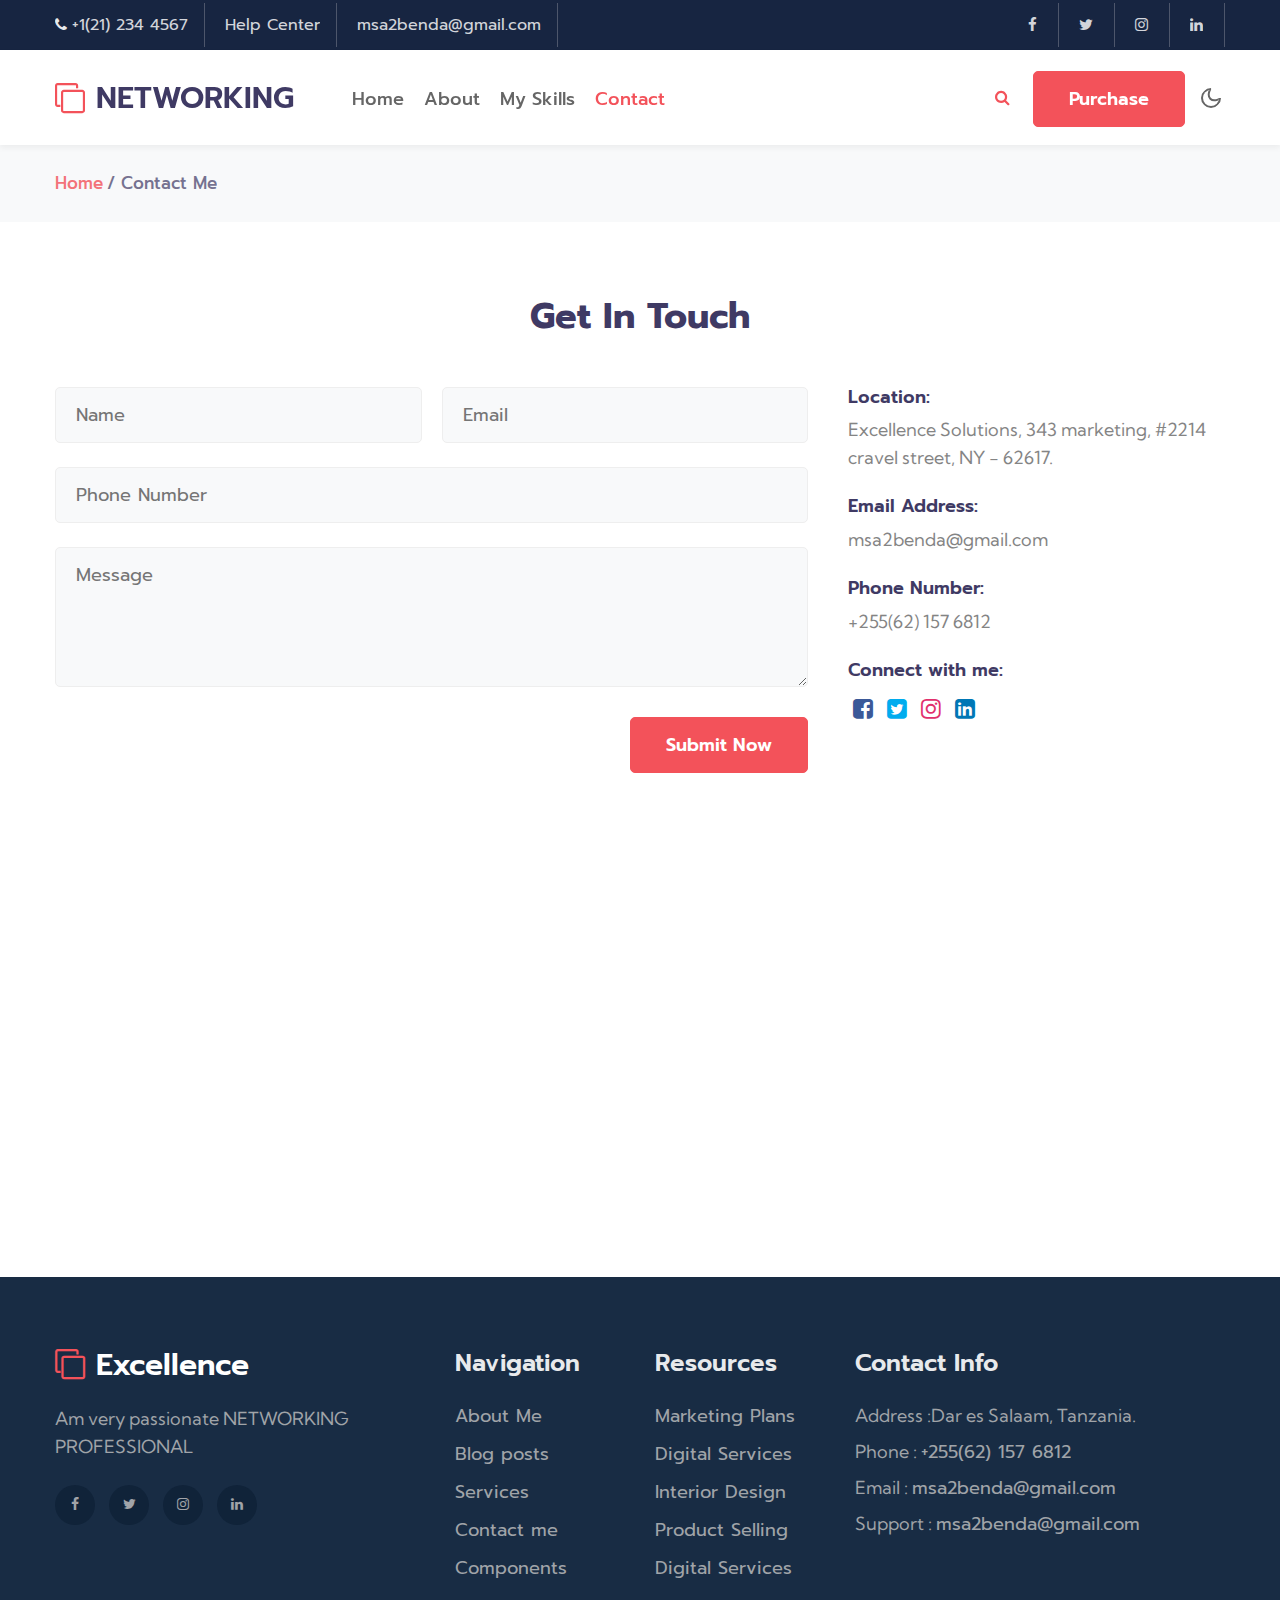
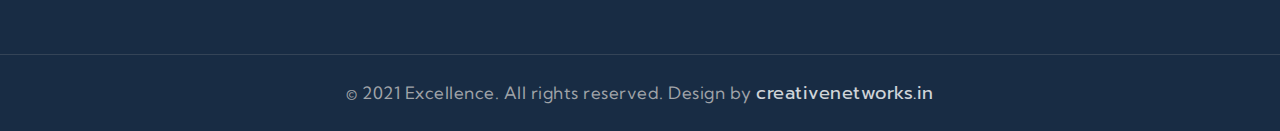
<file: starter/contact.html>
<!--
Author: W3layouts
Author URL: http://w3layouts.com
-->
<!doctype html>
<html lang="en">
  <head>
    <!-- Required meta tags -->
    <meta charset="utf-8">
    <meta name="viewport" content="width=device-width, initial-scale=1, shrink-to-fit=no">

    <title>NETWORKING | WORLD OF NETWORKING </title>

    <link href="//fonts.googleapis.com/css2?family=Prompt:wght@300;400;600&display=swap" rel="stylesheet">
    <link href="//fonts.googleapis.com/css2?family=Kumbh+Sans:wght@300;400;700&display=swap" rel="stylesheet">

    <!-- Template CSS -->
    <link rel="stylesheet" href="assets/css/style-starter.css">
  </head>
  <body>

    <!-- top header -->
    <section class="w3l-top-header">
      <div class="container">
          <div class="top-header-2">
              <div class="d-grid main-top">
                  <div class="top-headers">
                      <ul class="left-info">
                          <li>
                              <span class="fa fa-phone"></span><a href="tel:+1(21) 234 4567">+1(21) 234 4567</a>
                          </li>
                          <li class="">
                              <a href="#help" class="d-md-block d-none">Help Center</a>
                          </li>
                          <li class="">
                              <a href="mailto:mail@example.com" class="d-md-block d-none">msa2benda@gmail.com</a>
                          </li>
                      </ul>
                  </div>
                  <div class="top-headers">
                      <ul>
                          <li>
                              <a href="#facebook"><span class="fa fa-facebook"></span></a>
                          </li>
                          <li>
                              <a href="#twitter"><span class="fa fa-twitter"></span></a>
                          </li>
                          <li>
                              <a href="#instagram"><span class="fa fa-instagram"></span></a>
                          </li>
                          <li class="mr-0">
                              <a href="#linkedin"><span class="fa fa-linkedin"></span></a>
                          </li>
                      </ul>
                  </div>
              </div>
          </div>
      </div>
  </section>
  <!-- //top header -->
<header id="site-header" class="fixed-top">
  <section class="w3l-header-4">
      <div class="container">
          <nav class="navbar navbar-expand-lg navbar-light">
              <h1><a class="navbar-brand" href="index.html">
                  <span class="fa fa-clone"></span> NETWORKING
                  </a></h1>
              <button class="navbar-toggler collapsed" type="button" data-toggle="collapse" data-target="#navbarNav"
                  aria-controls="navbarNav" aria-expanded="false" aria-label="Toggle navigation">
                  <span class="fa icon-expand fa-bars"></span>
                  <span class="fa icon-close fa-times"></span>
              </button>

              <div class="collapse navbar-collapse" id="navbarNav">
                  <ul class="navbar-nav">
                      <li class="nav-item @@home__active">
                          <a class="nav-link" href="index.html">Home </a>
                      </li>
                      <li class="nav-item @@about__active">
                          <a class="nav-link" href="about.html">About</a>
                      </li>
                      <li class="nav-item @@services__active">
                          <a class="nav-link" href="services.html">My Skills</a>
                      </li>
                      <li class="nav-item active">
                          <a class="nav-link" href="contact.html">Contact</a>
                      </li>
                  </ul>
                  <ul class="navbar-nav search-right mt-lg-0 mt-2">
                      <li class="nav-item mr-2" title="Search"><a href="#search" class="btn search-search">
                              <span class="fa fa-search" aria-hidden="true"></span></a></li>
                      <li class="nav-item"><a href="contact.html"
                              class="btn btn-primary d-none d-lg-block btn-style mr-3">Purchase</a></li>
                  </ul>

                  <!-- //toggle switch for light and dark theme -->
                  <!-- search popup -->
                  <div id="search" class="pop-overlay">
                      <div class="popup">
                          <form action="error.html" method="GET" class="d-flex">
                              <input type="search" placeholder="Search.." name="search" required="required" autofocus>
                              <button type="submit"><span class="fa fa-search"></span></button>
                              <a class="close" href="#close">&times;</a>
                          </form>
                      </div>
                  </div>
                  <!-- /search popup -->
              </div>
              <!-- toggle switch for light and dark theme -->
              <div class="mobile-position">
                  <nav class="navigation">
                      <div class="theme-switch-wrapper">
                          <label class="theme-switch" for="checkbox">
                              <input type="checkbox" id="checkbox">
                              <div class="mode-container">
                                  <i class="gg-sun"></i>
                                  <i class="gg-moon"></i>
                              </div>
                          </label>
                      </div>
                  </nav>
              </div>
          </nav>
      </div>
  </section>
</header>
<section class="w3l-breadcrumb">
    <div class="container">
      <ul class="breadcrumbs-custom-path">
        <li><a href="index.html">Home</a></li>
        <li class="active">/ Contact Me</li>
      </ul>
    </div>
  </section>
<!-- contact -->
    <section class="w3l-contacts-12" id="contact">
        <div class="contact-top pt-5">
            <div class="container py-lg-4">
                <div class="title-heading-w3 text-center mx-auto">
                    <h3 class="title-big">Get In Touch</h3>
                </div>
                <div class="d-grid cont-main-top mt-lg-5 mt-4">
                    <!-- contact form -->
                    <div class="contacts12-main">
                        <form action="https://sendmail.w3layouts.com/submitForm" method="post" class="main-input">
                            <div class="top-inputs d-grid">
                                <input type="text" placeholder="Name" name="w3lName" id="w3lName" required="">
                                <input type="email" name="email" placeholder="Email" id="w3lSender" required="">
                            </div>
                            <input type="text" placeholder="Phone Number" name="w3lName" id="w3lName" required="">
                            <textarea placeholder="Message" name="w3lMessage" id="w3lMessage" required=""></textarea>
                            <div class="text-right">
                                <button type="submit" class="btn btn-primary btn-style">Submit Now</button>
                            </div>
                        </form>
                    </div>
                    <!-- //contact form -->
                    <!-- contact address -->
                    <div class="contact">
                        <div class="cont-subs">
                            <div class="cont-add">
                                <h4>Location:</h4>
                                <p class="contact-text-sub">Excellence Solutions, 343 marketing, #2214 cravel street, NY - 62617.</p>
                            </div>
                            <div class="cont-add">
                                <h4>Email Address:</h4>
                                <a href="mailto:info@example.com">
                                    <p class="contact-text-sub">msa2benda@gmail.com</p>
                                </a>
                            </div>
                            <div class="cont-add">
                                <h4>Phone Number:</h4>
                                <a href="tel:+1(21) 234 4567"><p class="contact-text-sub">+255(62) 157 6812</p>
                                </a>
                            </div>
                            <div class="social-icons-con">
                                <h4 class="mb-3">Connect with me:</h4>
                                <a href="#facebook"><span class="fa fa-facebook-square" aria-hidden="true"></span></a>
                                <a href="#twitter"><span class="fa fa-twitter-square" aria-hidden="true"></span></a>
                                <a href="#instagram"><span class="fa fa-instagram" aria-hidden="true"></span></a>
                                <a href="#linkedin"><span class="fa fa-linkedin-square" aria-hidden="true"></span></a>
                            </div>
                        </div>
                    </div>
                    <!-- //contact address -->
                </div>
            </div>
            <!-- map -->
            <div class="map">
                <iframe
                    src="https://www.google.com/maps/embed?pb=!1m18!1m12!1m3!1d158857.7281066703!2d-0.24168144921176335!3d51.5287718408761!2m3!1f0!2f0!3f0!3m2!1i1024!2i768!4f13.1!3m3!1m2!1s0x47d8a00baf21de75%3A0x52963a5addd52a99!2sLondon%2C%20UK!5e0!3m2!1sen!2sin!4v1569921526194!5m2!1sen!2sin"
                    frameborder="0" style="border:0;" allowfullscreen=""></iframe>
            </div>
            <!-- //map -->
        </div>
    </section>
    <!-- //contact -->
<!-- footer -->
<section class="w3l-footer-29-main">
  <div class="footer-29 py-5">
    <div class="container py-lg-4">
      <div class="row footer-top-29">
        <div class="col-lg-4 col-md-6 col-sm-7 footer-list-29 footer-1 pr-lg-5">
          <div class="footer-logo mb-4">
            <a class="navbar-brand" href="index.html">
              <span class="fa fa-clone"></span> Excellence</a>
          </div>
          <p>Am very passionate NETWORKING PROFESSIONAL </p>
          <div class="main-social-footer-29 mt-4">
            <a href="#facebook" class="facebook"><span class="fa fa-facebook"></span></a>
            <a href="#twitter" class="twitter"><span class="fa fa-twitter"></span></a>
            <a href="#instagram" class="instagram"><span class="fa fa-instagram"></span></a>
            <a href="#linkedin" class="linkedin"><span class="fa fa-linkedin"></span></a>
          </div>
        </div>
        <div class="col-lg-2 col-md-6 col-sm-5 col-6 footer-list-29 footer-2 mt-sm-0 mt-5">

          <ul>
            <h6 class="footer-title-29">Navigation</h6>
            <li><a href="about.html">About Me</a></li>
            <li><a href="index.html#homeblog"> Blog posts</a></li>
            <li><a href="services.html">Services</a></li>
            <li><a href="contact.html">Contact me</a></li>
            <li><a href="#components"> Components</a></li>
          </ul>
        </div>
        <div class="col-lg-2 col-md-6 col-sm-5 col-6 footer-list-29 footer-3 mt-lg-0 mt-5">
          <h6 class="footer-title-29">Resources</h6>
          <ul>
            <li><a href="#traning">Marketing Plans</a></li>
            <li><a href="#marketplace">Digital Services</a></li>
            <li><a href="#experts">Interior Design</a></li>
            <li><a href="#platform">Product Selling</a></li>
            <li><a href="#marketplace">Digital Services</a></li>
          </ul>

        </div>
        <div class="col-lg-4 col-md-6 col-sm-7 footer-list-29 footer-4 mt-lg-0 mt-5">
          <h6 class="footer-title-29">Contact Info </h6>
          <p>Address :Dar es Salaam, Tanzania.</p>
          <p class="mt-2">Phone : <a href="tel:+1(21) 234 4567">+255(62) 157 6812</a></p>
          <p class="mt-2">Email : <a href="mailto:info@example.com">msa2benda@gmail.com</a></p>
          <p class="mt-2">Support : <a href="mailto:info@support.com">msa2benda@gmail.com</a></p>
        </div>
      </div>
    </div>
  </div>
  <!-- copyright -->
  <section class="w3l-copyright text-center">
    <div class="container">
      <p class="copy-footer-29">© 2021 Excellence. All rights reserved. Design by <a href="https://creativenetworks.in/"
          target="_blank">
          creativenetworks.in</a></p>
    </div>

    <!-- move top -->
    <button onclick="topFunction()" id="movetop" title="Go to top">
      &#10548;
    </button>
    <script>
      // When the user scrolls down 20px from the top of the document, show the button
      window.onscroll = function () {
        scrollFunction()
      };

      function scrollFunction() {
        if (document.body.scrollTop > 20 || document.documentElement.scrollTop > 20) {
          document.getElementById("movetop").style.display = "block";
        } else {
          document.getElementById("movetop").style.display = "none";
        }
      }

      // When the user clicks on the button, scroll to the top of the document
      function topFunction() {
        document.body.scrollTop = 0;
        document.documentElement.scrollTop = 0;
      }
    </script>
    <!-- /move top -->
  </section>
  <!-- //copyright -->
</section>
<!-- //footer -->

<!--  javascripts file here -->
<script src="assets/js/jquery-3.3.1.min.js"></script>

<script src="assets/js/theme-change.js"></script> <!-- //light and dark mode switch js -->

<script src="assets/js/jquery-1.9.1.min.js"></script>
<!-- faq -->
<script>
  const items = document.querySelectorAll(".accordion button");

  function toggleAccordion() {
    const itemToggle = this.getAttribute('aria-expanded');

    for (i = 0; i < items.length; i++) {
      items[i].setAttribute('aria-expanded', 'false');
    }

    if (itemToggle == 'false') {
      this.setAttribute('aria-expanded', 'true');
    }
  }

  items.forEach(item => item.addEventListener('click', toggleAccordion));
</script>
<!-- //faq -->

<script src="assets/js/easyResponsiveTabs.js"></script>
<!--Plug-in Initialisation-->
<script type="text/javascript">
  $(document).ready(function () {
    //Horizontal Tab
    $('#parentHorizontalTab').easyResponsiveTabs({
      type: 'default', //Types: default, vertical, accordion
      width: 'auto', //auto or any width like 600px
      fit: true, // 100% fit in a container
      tabidentify: 'hor_1', // The tab groups identifier
      activate: function (event) { // Callback function if tab is switched
        var $tab = $(this);
        var $info = $('#nested-tabInfo');
        var $name = $('span', $info);
        $name.text($tab.text());
        $info.show();
      }
    });
  });
</script>

<!-- owl carousel -->
<script src="assets/js/owl.carousel.js"></script>
<!-- script for banner slider-->
<script>
  $(document).ready(function () {
    $('.owl-one').owlCarousel({
      loop: true,
      margin: 0,
      nav: false,
      responsiveClass: true,
      autoplay: true,
      autoplayTimeout: 5000,
      autoplaySpeed: 1000,
      autoplayHoverPause: false,
      responsive: {
        0: {
          items: 1
        },
        480: {
          items: 1
        },
        667: {
          items: 1
        },
        1000: {
          items: 1
        }
      }
    })
  })
</script>
<!-- //script -->
<!-- owl carousel -->


<!-- script for customers -->
<script>
  $(document).ready(function () {
    $('.owl-three').owlCarousel({
      loop: true,
      margin: 0,
      nav: false,
      dots: false,
      responsiveClass: true,
      autoplay: true,
      autoplayTimeout: 5000,
      autoplaySpeed: 1000,
      autoplayHoverPause: false,
      responsive: {
        0: {
          items: 3,
          nav: true
        },
        480: {
          items: 3,
          nav: true
        },
        667: {
          items: 3,
          nav: true
        },
        800: {
          items: 4,
          nav: true
        },
        1000: {
          items: 5,
          nav: true
        }
      }
    })
  })
</script>
<!-- //customers owlcarousel -->

<!-- disable body scroll which navbar is in active -->
<!-- <script>
  $(function () {
    $('.navbar-toggler').click(function () {
      $('body').toggleClass('noscroll');
    })
  });
</script> -->
<!-- disable body scroll which navbar is in active -->

<!--/MENU-JS-->
<script>
  $(window).on("scroll", function () {
    var scroll = $(window).scrollTop();

    if (scroll >= 80) {
      $("#site-header").addClass("nav-fixed");
    } else {
      $("#site-header").removeClass("nav-fixed");
    }
  });

  //Main navigation Active Class Add Remove
  $(".navbar-toggler").on("click", function () {
    $("header").toggleClass("active");
  });
  $(document).on("ready", function () {
    if ($(window).width() > 991) {
      $("header").removeClass("active");
    }
    $(window).on("resize", function () {
      if ($(window).width() > 991) {
        $("header").removeClass("active");
      }
    });
  });
</script>
<!--//MENU-JS-->

<script src="assets/js/bootstrap.min.js"></script><!-- //bootstrap js -->

</body>

</html>
</file>
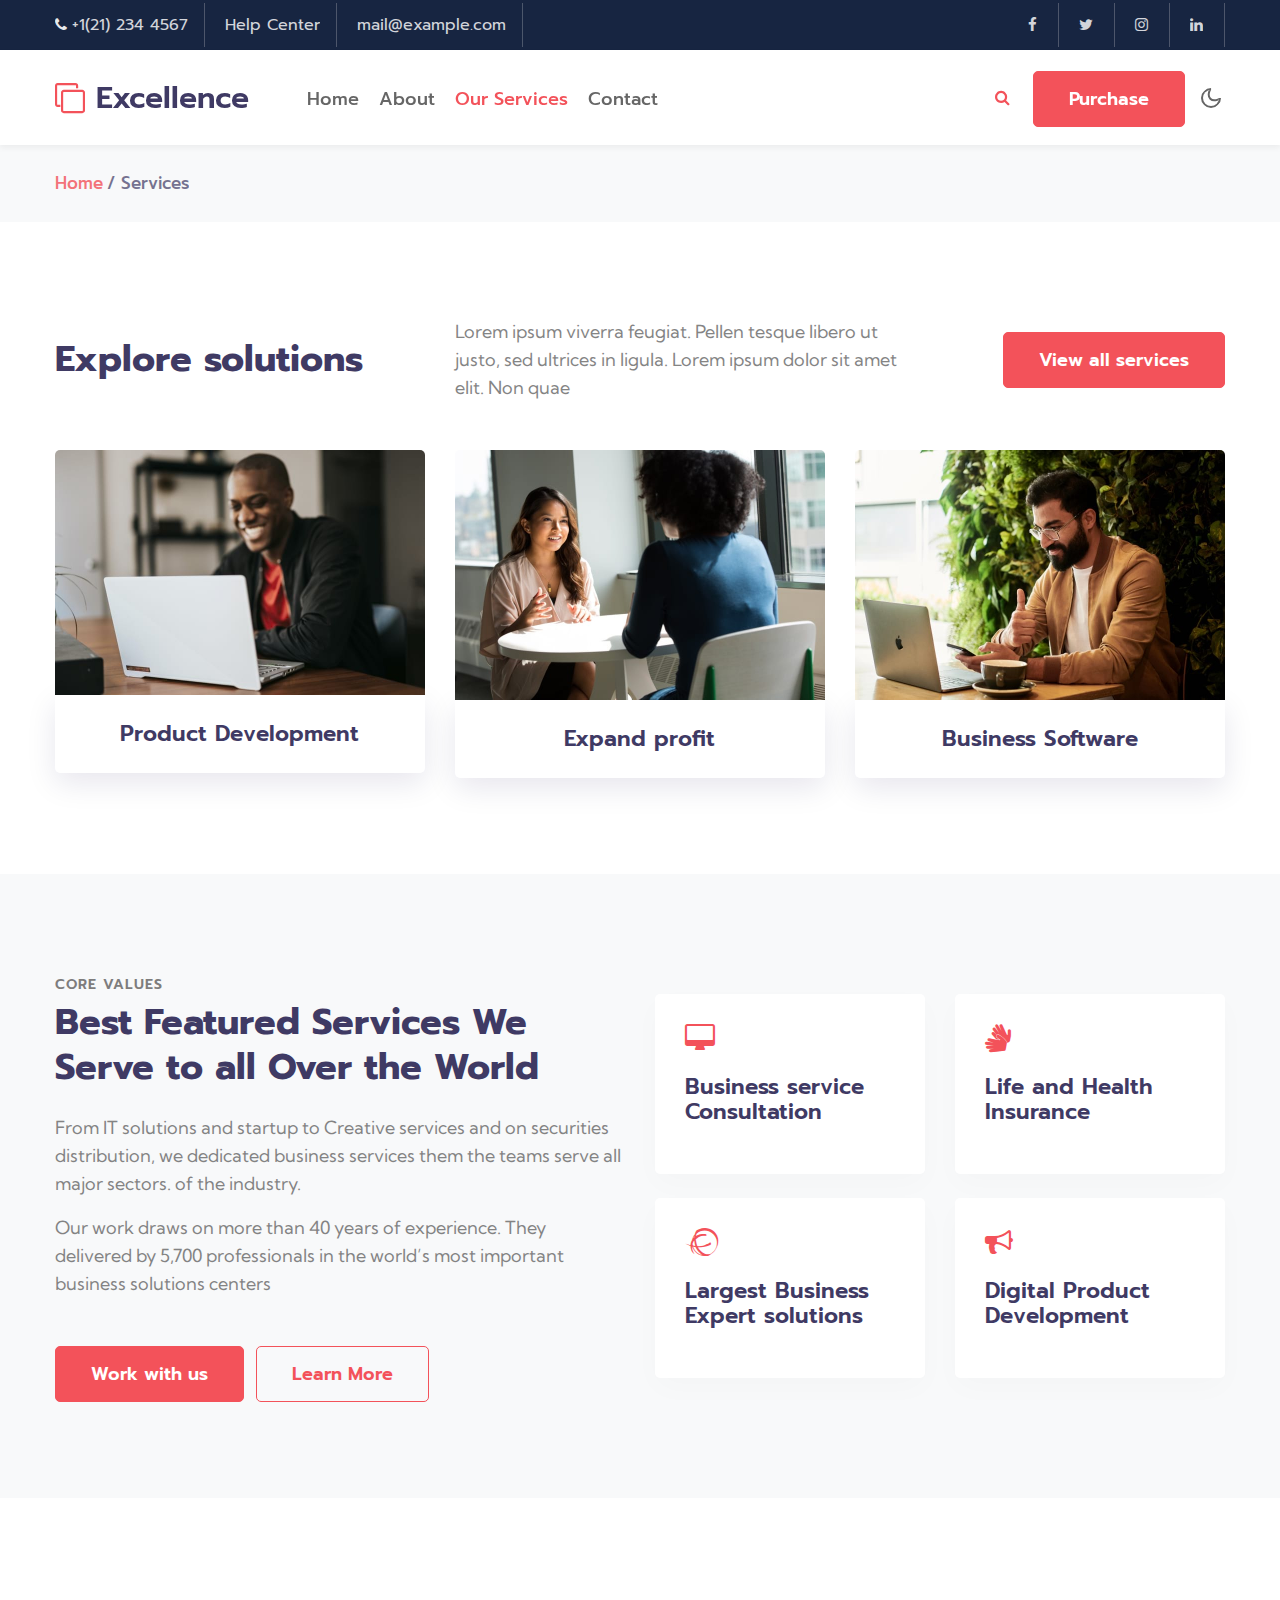
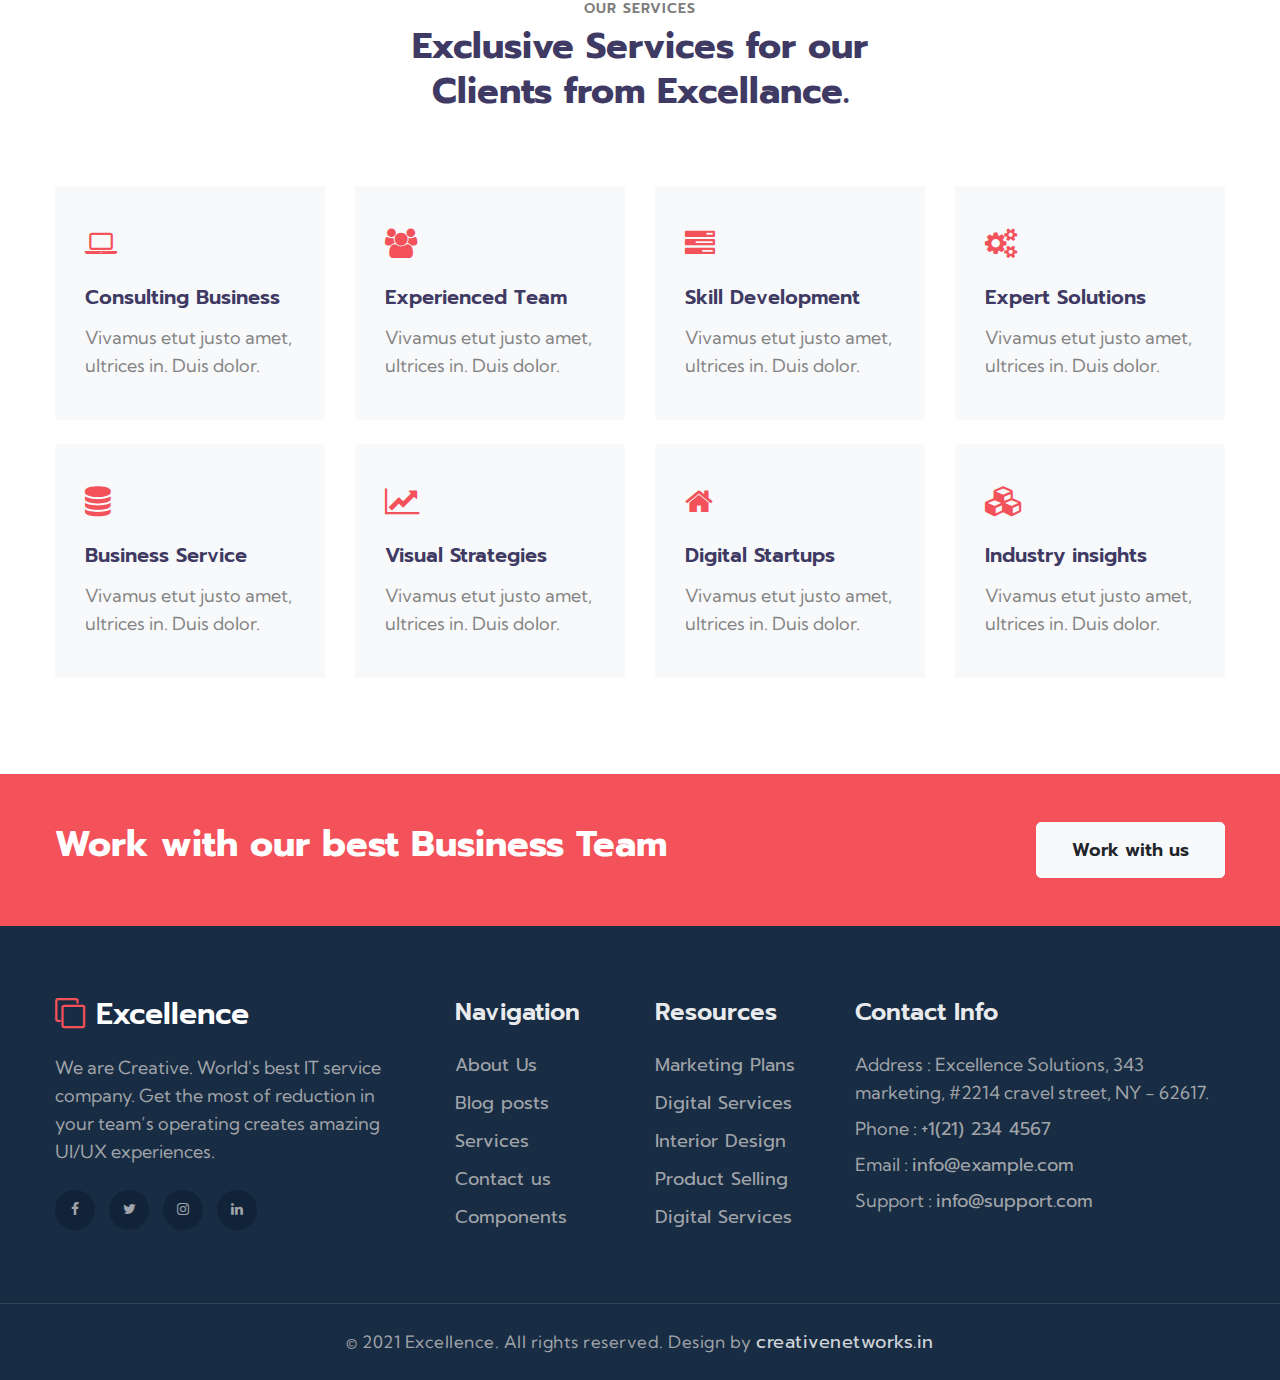
<file: starter/services.html>
<!doctype html>
<html lang="en">
  <head>
    <!-- Required meta tags -->
    <meta charset="utf-8">
    <meta name="viewport" content="width=device-width, initial-scale=1, shrink-to-fit=no">

    <title>Excellence - Business Category Bootstrap Responsive Website Template</title>

    <link href="//fonts.googleapis.com/css2?family=Prompt:wght@300;400;600&display=swap" rel="stylesheet">
    <link href="//fonts.googleapis.com/css2?family=Kumbh+Sans:wght@300;400;700&display=swap" rel="stylesheet">

    <!-- Template CSS -->
    <link rel="stylesheet" href="assets/css/style-starter.css">
  </head>
  <body>

    <!-- top header -->
    <section class="w3l-top-header">
      <div class="container">
          <div class="top-header-2">
              <div class="d-grid main-top">
                  <div class="top-headers">
                      <ul class="left-info">
                          <li>
                              <span class="fa fa-phone"></span><a href="tel:+1(21) 234 4567">+1(21) 234 4567</a>
                          </li>
                          <li class="">
                              <a href="#help" class="d-md-block d-none">Help Center</a>
                          </li>
                          <li class="">
                              <a href="mailto:mail@example.com" class="d-md-block d-none">mail@example.com</a>
                          </li>
                      </ul>
                  </div>
                  <div class="top-headers">
                      <ul>
                          <li>
                              <a href="#facebook"><span class="fa fa-facebook"></span></a>
                          </li>
                          <li>
                              <a href="#twitter"><span class="fa fa-twitter"></span></a>
                          </li>
                          <li>
                              <a href="#instagram"><span class="fa fa-instagram"></span></a>
                          </li>
                          <li class="mr-0">
                              <a href="#linkedin"><span class="fa fa-linkedin"></span></a>
                          </li>
                      </ul>
                  </div>
              </div>
          </div>
      </div>
  </section>
  <!-- //top header -->
<header id="site-header" class="fixed-top">
  <section class="w3l-header-4">
      <div class="container">
          <nav class="navbar navbar-expand-lg navbar-light">
              <h1><a class="navbar-brand" href="index.html">
                  <span class="fa fa-clone"></span> Excellence
                  </a></h1>
              <button class="navbar-toggler collapsed" type="button" data-toggle="collapse" data-target="#navbarNav"
                  aria-controls="navbarNav" aria-expanded="false" aria-label="Toggle navigation">
                  <span class="fa icon-expand fa-bars"></span>
                  <span class="fa icon-close fa-times"></span>
              </button>

              <div class="collapse navbar-collapse" id="navbarNav">
                  <ul class="navbar-nav">
                      <li class="nav-item @@home__active">
                          <a class="nav-link" href="index.html">Home </a>
                      </li>
                      <li class="nav-item @@about__active">
                          <a class="nav-link" href="about.html">About</a>
                      </li>
                      <li class="nav-item active">
                          <a class="nav-link" href="services.html">Our Services</a>
                      </li>
                      <li class="nav-item @@contact__active">
                          <a class="nav-link" href="contact.html">Contact</a>
                      </li>
                  </ul>
                  <ul class="navbar-nav search-right mt-lg-0 mt-2">
                      <li class="nav-item mr-2" title="Search"><a href="#search" class="btn search-search">
                              <span class="fa fa-search" aria-hidden="true"></span></a></li>
                      <li class="nav-item"><a href="contact.html"
                              class="btn btn-primary d-none d-lg-block btn-style mr-3">Purchase</a></li>
                  </ul>

                  <!-- //toggle switch for light and dark theme -->
                  <!-- search popup -->
                  <div id="search" class="pop-overlay">
                      <div class="popup">
                          <form action="error.html" method="GET" class="d-flex">
                              <input type="search" placeholder="Search.." name="search" required="required" autofocus>
                              <button type="submit"><span class="fa fa-search"></span></button>
                              <a class="close" href="#close">&times;</a>
                          </form>
                      </div>
                  </div>
                  <!-- /search popup -->
              </div>
              <!-- toggle switch for light and dark theme -->
              <div class="mobile-position">
                  <nav class="navigation">
                      <div class="theme-switch-wrapper">
                          <label class="theme-switch" for="checkbox">
                              <input type="checkbox" id="checkbox">
                              <div class="mode-container">
                                  <i class="gg-sun"></i>
                                  <i class="gg-moon"></i>
                              </div>
                          </label>
                      </div>
                  </nav>
              </div>
          </nav>
      </div>
  </section>
</header>
<section class="w3l-breadcrumb">
    <div class="container">
        <ul class="breadcrumbs-custom-path">
            <li><a href="index.html">Home</a></li>
            <li class="active">/ Services</li>
        </ul>
    </div>
</section>
<!--  services section -->
<div class="w3l-servicesblock1" id="why">
    <section id="grids5-block" class="py-5">
        <div class="container py-lg-5 py-md-4">
            <div class="row align-items-center">
                <div class="col-lg-4">
                    <h3 class="title-big mw-100">Explore solutions</h3>
                </div>
                <div class="col-lg-5 mt-lg-0 mt-md-4 mt-3">
                    <p>Lorem ipsum viverra feugiat. Pellen tesque libero ut justo, sed
                        ultrices in ligula. Lorem ipsum dolor sit amet
                        elit. Non quae </p>
                </div>
                <div class="col-lg-3 text-lg-right mt-lg-0 mt-3">
                    <a href="#allservices" class="btn btn-primary btn-style">View all services</a>
                </div>
            </div>
            <div class="row mt-md-5 mt-4 text-center">
                <div class="col-lg-4 col-md-6">
                    <div class="grids5-info">
                        <a href="#service" class="d-block zoom"><img src="assets/images/blog3.jpg" alt=""
                                class="img-fluid service-image" /></a>
                        <div class="blog-info">
                            <h4><a href="#service">Product Development</a></h4>
                        </div>
                    </div>
                </div>
                <div class="col-lg-4 col-md-6 mt-md-0 mt-5">
                    <div class="grids5-info">
                        <a href="#service" class="d-block zoom"><img src="assets/images/s3.jpg" alt=""
                                class="img-fluid service-image" /></a>
                        <div class="blog-info">
                            <h4><a href="#service">Expand profit</a></h4>
                        </div>
                    </div>
                </div>
                <div class="col-lg-4 col-md-6 mt-lg-0 mt-5">
                    <div class="grids5-info">
                        <a href="#service" class="d-block zoom"><img src="assets/images/s4.jpg" alt=""
                                class="img-fluid service-image" /></a>
                        <div class="blog-info">
                            <h4><a href="#service">Business Software</a></h4>
                        </div>
                    </div>
                </div>
            </div>
        </div>
    </section>
</div>
<!--  //services section -->
<!-- services page services section -->
<section class="w3l-services" id="core">
    <div class="midd-w3 py-5">
        <div class="container py-lg-5 py-md-3 py-2">
            <div class="row">
                <div class="col-lg-6 mb-lg-0 mb-md-5 mb-5 align-self">
                    <h6 class="title-small">Core Values</h6>
                    <h3 class="title-big mx-0">Best Featured Services We Serve to all Over the World </h3>
                    <p class="mt-md-4 mt-3">From IT solutions and startup to Creative services and on securities
                        distribution, we dedicated business services them the teams serve all major sectors. of the
                        industry. </p>
                    <p class="mt-3">Our work draws on more than 40 years of experience. They delivered by 5,700
                        professionals in the world’s most important business solutions centers</p>
                    <a href="#features" class="btn btn-primary btn-style mt-md-5 mt-4 mr-2">Work with us</a>
                    <a href="#Learnmore" class="btn btn-outline-primary btn-style mt-md-5 mt-4">Learn More</a>
                </div>
                <div class="col-lg-6 align-self-center">
                    <div class="row features4-grids">
                        <div class="col-md-6">
                            <div class="features4-grid">
                                <div class="feature-images">
                                    <span class="fa fa-desktop" aria-hidden="true"></span>
                                </div>
                                <h5><a href="#about">Business service Consultation</a></h5>
                            </div>
                        </div>
                        <div class="col-md-6 mt-lg-0 mt-4">
                            <div class="features4-grid">
                                <div class="feature-images">
                                    <span class="fa fa-sign-language" aria-hidden="true"></span>
                                </div>
                                <h5><a href="#about">Life and Health Insurance</a></h5>
                            </div>
                        </div>
                        <div class="col-md-6 mt-4">
                            <div class="features4-grid">
                                <div class="feature-images">
                                    <span class="fa fa-ravelry" aria-hidden="true"></span>
                                </div>
                                <h5><a href="#about">Largest Business Expert solutions</a></h5>
                            </div>
                        </div>
                        <div class="col-md-6 mt-4">
                            <div class="features4-grid">
                                <div class="feature-images">
                                    <span class="fa fa-bullhorn" aria-hidden="true"></span>
                                </div>
                                <h5><a href="#about">Digital Product Development</a></h5>
                            </div>
                        </div>
                    </div>
                </div>
            </div>
        </div>
    </div>
</section>
<!-- //services page services section -->
 <section class="w3l-bottom-grids-6 py-5" id="allservices">
        <div class="container py-lg-5 py-md-4 py-2">
            <h6 class="title-small text-center">Our Services </h6>
            <h3 class="title-big mb-md-5 mb-4 text-center">Exclusive Services for our Clients
                from Excellance.</h3>
            <div class="grids-area-hny main-cont-wthree-fea row">
                <div class="col-lg-3 col-md-6 grids-feature mt-4">
                    <div class="area-box">
                        <span class="fa fa-laptop"></span>
                        <h4><a href="#feature" class="title-head">Consulting Business</a></h4>
                        <p>Vivamus etut justo amet, ultrices in. Duis dolor.</p>

                    </div>
                </div>
                <div class="col-lg-3 col-md-6 grids-feature mt-4">
                    <div class="area-box">
                        <span class="fa fa-users"></span>
                        <h4><a href="#feature" class="title-head"> Experienced Team</a></h4>
                        <p>Vivamus etut justo amet, ultrices in. Duis dolor.</p>

                    </div>
                </div>
                <div class="col-lg-3 col-md-6 grids-feature mt-4">
                    <div class="area-box">
                        <span class="fa fa-tasks"></span>
                        <h4><a href="#feature" class="title-head">Skill Development</a></h4>
                        <p>Vivamus etut justo amet, ultrices in. Duis dolor.</p>

                    </div>
                </div>
                <div class="col-lg-3 col-md-6 grids-feature mt-4">
                    <div class="area-box">
                        <span class="fa fa-cogs"></span>
                        <h4><a href="#feature" class="title-head">Expert Solutions</a></h4>
                        <p>Vivamus etut justo amet, ultrices in. Duis dolor.</p>

                    </div>
                </div>
                <div class="col-lg-3 col-md-6 grids-feature mt-4">
                    <div class="area-box">
                        <span class="fa fa-database"></span>
                        <h4><a href="#feature" class="title-head">Business Service</a></h4>
                        <p>Vivamus etut justo amet, ultrices in. Duis dolor.</p>

                    </div>
                </div>
                <div class="col-lg-3 col-md-6 grids-feature mt-4">
                    <div class="area-box">
                        <span class="fa fa-line-chart"></span>
                        <h4><a href="#feature" class="title-head">Visual Strategies</a></h4>
                        <p>Vivamus etut justo amet, ultrices in. Duis dolor.</p>

                    </div>
                </div>
                <div class="col-lg-3 col-md-6 grids-feature mt-4">
                    <div class="area-box">
                        <span class="fa fa-home"></span>
                        <h4><a href="#feature" class="title-head">Digital Startups</a></h4>
                        <p>Vivamus etut justo amet, ultrices in. Duis dolor.</p>

                    </div>
                </div>
                <div class="col-lg-3 col-md-6 grids-feature mt-4">
                    <div class="area-box">
                        <span class="fa fa-cubes"></span>
                        <h4><a href="#feature" class="title-head">Industry insights</a></h4>
                        <p>Vivamus etut justo amet, ultrices in. Duis dolor.</p>

                    </div>
                </div>
            </div>
        </div>
    </section>
    <!-- //bottom-grids-->
<section class="w3l-bottom py-5">
    <div class="container">
        <div class="subscribe">
            <div class="row">
                <div class="col-lg-9 header-section mx-auto">
                    <h3 class="title-big mx-0 mw-100"> Work with our best Business Team </h3>
                </div>
                <div class="col-lg-3 mt-lg-0 mt-4 align-self text-lg-right">
                    <a href="#features" class="btn btn-light btn-style">Work with us</a>
                </div>
            </div>
        </div>
    </div>
</section>
<!-- footer -->
<section class="w3l-footer-29-main">
  <div class="footer-29 py-5">
    <div class="container py-lg-4">
      <div class="row footer-top-29">
        <div class="col-lg-4 col-md-6 col-sm-7 footer-list-29 footer-1 pr-lg-5">
          <div class="footer-logo mb-4">
            <a class="navbar-brand" href="index.html">
              <span class="fa fa-clone"></span> Excellence</a>
          </div>
          <p>We are Creative. World's best IT service company. Get the most of reduction in your team’s operating
            creates amazing UI/UX experiences. </p>
          <div class="main-social-footer-29 mt-4">
            <a href="#facebook" class="facebook"><span class="fa fa-facebook"></span></a>
            <a href="#twitter" class="twitter"><span class="fa fa-twitter"></span></a>
            <a href="#instagram" class="instagram"><span class="fa fa-instagram"></span></a>
            <a href="#linkedin" class="linkedin"><span class="fa fa-linkedin"></span></a>
          </div>
        </div>
        <div class="col-lg-2 col-md-6 col-sm-5 col-6 footer-list-29 footer-2 mt-sm-0 mt-5">

          <ul>
            <h6 class="footer-title-29">Navigation</h6>
            <li><a href="about.html">About Us</a></li>
            <li><a href="index.html#homeblog"> Blog posts</a></li>
            <li><a href="services.html">Services</a></li>
            <li><a href="contact.html">Contact us</a></li>
            <li><a href="#components"> Components</a></li>
          </ul>
        </div>
        <div class="col-lg-2 col-md-6 col-sm-5 col-6 footer-list-29 footer-3 mt-lg-0 mt-5">
          <h6 class="footer-title-29">Resources</h6>
          <ul>
            <li><a href="#traning">Marketing Plans</a></li>
            <li><a href="#marketplace">Digital Services</a></li>
            <li><a href="#experts">Interior Design</a></li>
            <li><a href="#platform">Product Selling</a></li>
            <li><a href="#marketplace">Digital Services</a></li>
          </ul>

        </div>
        <div class="col-lg-4 col-md-6 col-sm-7 footer-list-29 footer-4 mt-lg-0 mt-5">
          <h6 class="footer-title-29">Contact Info </h6>
          <p>Address : Excellence Solutions, 343 marketing, #2214 cravel street, NY - 62617.</p>
          <p class="mt-2">Phone : <a href="tel:+1(21) 234 4567">+1(21) 234 4567</a></p>
          <p class="mt-2">Email : <a href="mailto:info@example.com">info@example.com</a></p>
          <p class="mt-2">Support : <a href="mailto:info@support.com">info@support.com</a></p>
        </div>
      </div>
    </div>
  </div>
  <!-- copyright -->
  <section class="w3l-copyright text-center">
    <div class="container">
      <p class="copy-footer-29">© 2021 Excellence. All rights reserved. Design by <a href="https://creativenetworks.in/"
          target="_blank">
          creativenetworks.in</a></p>
    </div>

    <!-- move top -->
    <button onclick="topFunction()" id="movetop" title="Go to top">
      &#10548;
    </button>
    <script>
      // When the user scrolls down 20px from the top of the document, show the button
      window.onscroll = function () {
        scrollFunction()
      };

      function scrollFunction() {
        if (document.body.scrollTop > 20 || document.documentElement.scrollTop > 20) {
          document.getElementById("movetop").style.display = "block";
        } else {
          document.getElementById("movetop").style.display = "none";
        }
      }

      // When the user clicks on the button, scroll to the top of the document
      function topFunction() {
        document.body.scrollTop = 0;
        document.documentElement.scrollTop = 0;
      }
    </script>
    <!-- /move top -->
  </section>
  <!-- //copyright -->
</section>
<!-- //footer -->

<!--  javascripts file here -->
<script src="assets/js/jquery-3.3.1.min.js"></script>

<script src="assets/js/theme-change.js"></script> <!-- //light and dark mode switch js -->

<script src="assets/js/jquery-1.9.1.min.js"></script>
<!-- faq -->
<script>
  const items = document.querySelectorAll(".accordion button");

  function toggleAccordion() {
    const itemToggle = this.getAttribute('aria-expanded');

    for (i = 0; i < items.length; i++) {
      items[i].setAttribute('aria-expanded', 'false');
    }

    if (itemToggle == 'false') {
      this.setAttribute('aria-expanded', 'true');
    }
  }

  items.forEach(item => item.addEventListener('click', toggleAccordion));
</script>
<!-- //faq -->

<script src="assets/js/easyResponsiveTabs.js"></script>
<!--Plug-in Initialisation-->
<script type="text/javascript">
  $(document).ready(function () {
    //Horizontal Tab
    $('#parentHorizontalTab').easyResponsiveTabs({
      type: 'default', //Types: default, vertical, accordion
      width: 'auto', //auto or any width like 600px
      fit: true, // 100% fit in a container
      tabidentify: 'hor_1', // The tab groups identifier
      activate: function (event) { // Callback function if tab is switched
        var $tab = $(this);
        var $info = $('#nested-tabInfo');
        var $name = $('span', $info);
        $name.text($tab.text());
        $info.show();
      }
    });
  });
</script>

<!-- owl carousel -->
<script src="assets/js/owl.carousel.js"></script>
<!-- script for banner slider-->
<script>
  $(document).ready(function () {
    $('.owl-one').owlCarousel({
      loop: true,
      margin: 0,
      nav: false,
      responsiveClass: true,
      autoplay: true,
      autoplayTimeout: 5000,
      autoplaySpeed: 1000,
      autoplayHoverPause: false,
      responsive: {
        0: {
          items: 1
        },
        480: {
          items: 1
        },
        667: {
          items: 1
        },
        1000: {
          items: 1
        }
      }
    })
  })
</script>
<!-- //script -->
<!-- owl carousel -->


<!-- script for customers -->
<script>
  $(document).ready(function () {
    $('.owl-three').owlCarousel({
      loop: true,
      margin: 0,
      nav: false,
      dots: false,
      responsiveClass: true,
      autoplay: true,
      autoplayTimeout: 5000,
      autoplaySpeed: 1000,
      autoplayHoverPause: false,
      responsive: {
        0: {
          items: 3,
          nav: true
        },
        480: {
          items: 3,
          nav: true
        },
        667: {
          items: 3,
          nav: true
        },
        800: {
          items: 4,
          nav: true
        },
        1000: {
          items: 5,
          nav: true
        }
      }
    })
  })
</script>
<!-- //customers owlcarousel -->

<!-- disable body scroll which navbar is in active -->
<!-- <script>
  $(function () {
    $('.navbar-toggler').click(function () {
      $('body').toggleClass('noscroll');
    })
  });
</script> -->
<!-- disable body scroll which navbar is in active -->

<!--/MENU-JS-->
<script>
  $(window).on("scroll", function () {
    var scroll = $(window).scrollTop();

    if (scroll >= 80) {
      $("#site-header").addClass("nav-fixed");
    } else {
      $("#site-header").removeClass("nav-fixed");
    }
  });

  //Main navigation Active Class Add Remove
  $(".navbar-toggler").on("click", function () {
    $("header").toggleClass("active");
  });
  $(document).on("ready", function () {
    if ($(window).width() > 991) {
      $("header").removeClass("active");
    }
    $(window).on("resize", function () {
      if ($(window).width() > 991) {
        $("header").removeClass("active");
      }
    });
  });
</script>
<!--//MENU-JS-->

<script src="assets/js/bootstrap.min.js"></script><!-- //bootstrap js -->

</body>

</html>
</file>
